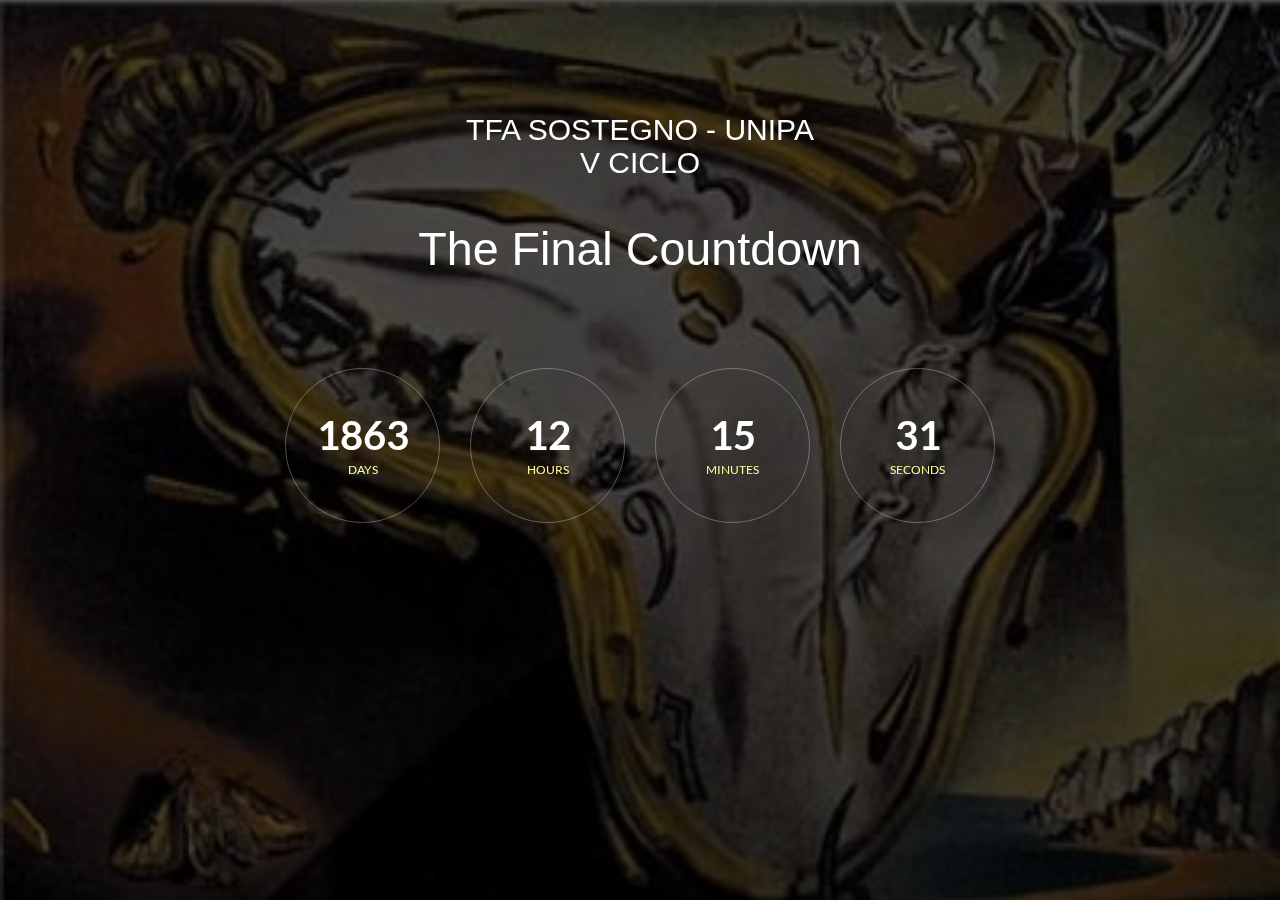
<file: index.html>
<!DOCTYPE html>
<html lang="en">
<head>
	<title>TFA-Sostegno Countdown</title>
	<meta charset="UTF-8">
	<meta name="viewport" content="width=device-width, initial-scale=1">
<!--===============================================================================================-->	
	<link rel="icon" type="image/png" href="images/icons/logo.png"/>
<!--===============================================================================================-->
	<link rel="stylesheet" type="text/css" href="vendor/bootstrap/css/bootstrap.min.css">
<!--===============================================================================================-->
	<link rel="stylesheet" type="text/css" href="fonts/font-awesome-4.7.0/css/font-awesome.min.css">
<!--===============================================================================================-->
	<link rel="stylesheet" type="text/css" href="vendor/animate/animate.css">
<!--===============================================================================================-->
	<link rel="stylesheet" type="text/css" href="vendor/select2/select2.min.css">
<!--===============================================================================================-->
	<link rel="stylesheet" type="text/css" href="css/util.css">
	<link rel="stylesheet" type="text/css" href="css/main.css">
<!--===============================================================================================-->
</head>
<body>
	
	<!--  -->
	<div class="simpleslide100">
		<div class="simpleslide100-item bg-img1" style="background-image: url('images/orologio_dali_01.jpg');"></div>
		<!--
      <div class="simpleslide100-item bg-img1" style="background-image: url('images/bg_brain.jpg');"></div>
        -->
		<div class="simpleslide100-item bg-img1" style="background-image: url('images/orologio_dali_01.jpg');"></div>
	</div>

	<div class="size1 overlay1">
		<!--  -->
		<div class="">
            <br>
            <br>
            <br>
            <br>
            <br>
			<h2 class="txt-center" style="color:white">
				TFA SOSTEGNO - UNIPA<br>V CICLO
			</h2>
            <br>
            <br>
			<h1 class="txt-center" style="color:white; font-size:35pt">
				The Final Countdown
			</h1>
            <br>
            <br>
			<p class="m2-txt1 txt-center p-b-48">
			</p>

			<div class="flex-w flex-c-m cd100 p-b-33">
				<div class="flex-col-c-m size2 bor1 m-l-15 m-r-15 m-b-20">
					<span id="days" class="l2-txt1 p-b-9 days"></span>
					<span class="s2-txt1">Days</span>
				</div>

				<div class="flex-col-c-m size2 bor1 m-l-15 m-r-15 m-b-20">
					<span id="hours" class="l2-txt1 p-b-9 hours"></span>
					<span class="s2-txt1">Hours</span>
				</div>

				<div class="flex-col-c-m size2 bor1 m-l-15 m-r-15 m-b-20">
					<span id="minutes" class="l2-txt1 p-b-9 minutes"></span>
					<span class="s2-txt1">Minutes</span>
				</div>

				<div class="flex-col-c-m size2 bor1 m-l-15 m-r-15 m-b-20">
					<span id="seconds" class="l2-txt1 p-b-9 seconds"></span>
					<span class="s2-txt1">Seconds</span>
				</div>
			</div>
		</div>
	</div>



	

<!--===============================================================================================-->	
	<script src="vendor/jquery/jquery-3.2.1.min.js"></script>
<!--===============================================================================================-->
	<script src="vendor/bootstrap/js/popper.js"></script>
	<script src="vendor/bootstrap/js/bootstrap.min.js"></script>
<!--===============================================================================================-->
	<script src="vendor/select2/select2.min.js"></script>
<!--===============================================================================================-->
	<script>
        refresh_el();
    setInterval(refresh_el, 1000);
        function refresh_el(){
              var minutes = 1000 * 60;
              var hours = minutes * 60;
  var days = hours * 24;
  var months = days * 30;
  var years = days * 365;
  var d = new Date();
  //var dd = new Date('6/19/2021');
  var dd = new Date("2021","5","19","18","30","0","0");
  var tt = d.getTime();
  var t = dd - tt;

  var y = Math.round(t / years);
  var m = Math.round(t / months);
  var d = Math.floor(t / days);
  var h = Math.floor(t / hours);
  var m = Math.floor(t / minutes);
  var s = Math.floor(t / 1000);
  var diff_h = Math.floor((t-(d*24*60*60*1000)) / (1000 * 60 * 60))
  var diff_m = Math.floor((t-(h*60*60*1000)) / (1000 * 60))
  var diff_s = Math.floor((t-(m*60*1000)) / (1000))
  document.getElementById("days").innerHTML = -1.0 * d;
  document.getElementById("hours").innerHTML = diff_h;
  document.getElementById("minutes").innerHTML = diff_m;
  document.getElementById("seconds").innerHTML = diff_s;
        }
	</script>
<!--===============================================================================================-->
	<script src="vendor/tilt/tilt.jquery.min.js"></script>
	<script >
		$('.js-tilt').tilt({
			scale: 1.1
		})
	</script>
<!--===============================================================================================-->
	<script src="js/main.js"></script>

</body>
</html>
</file>
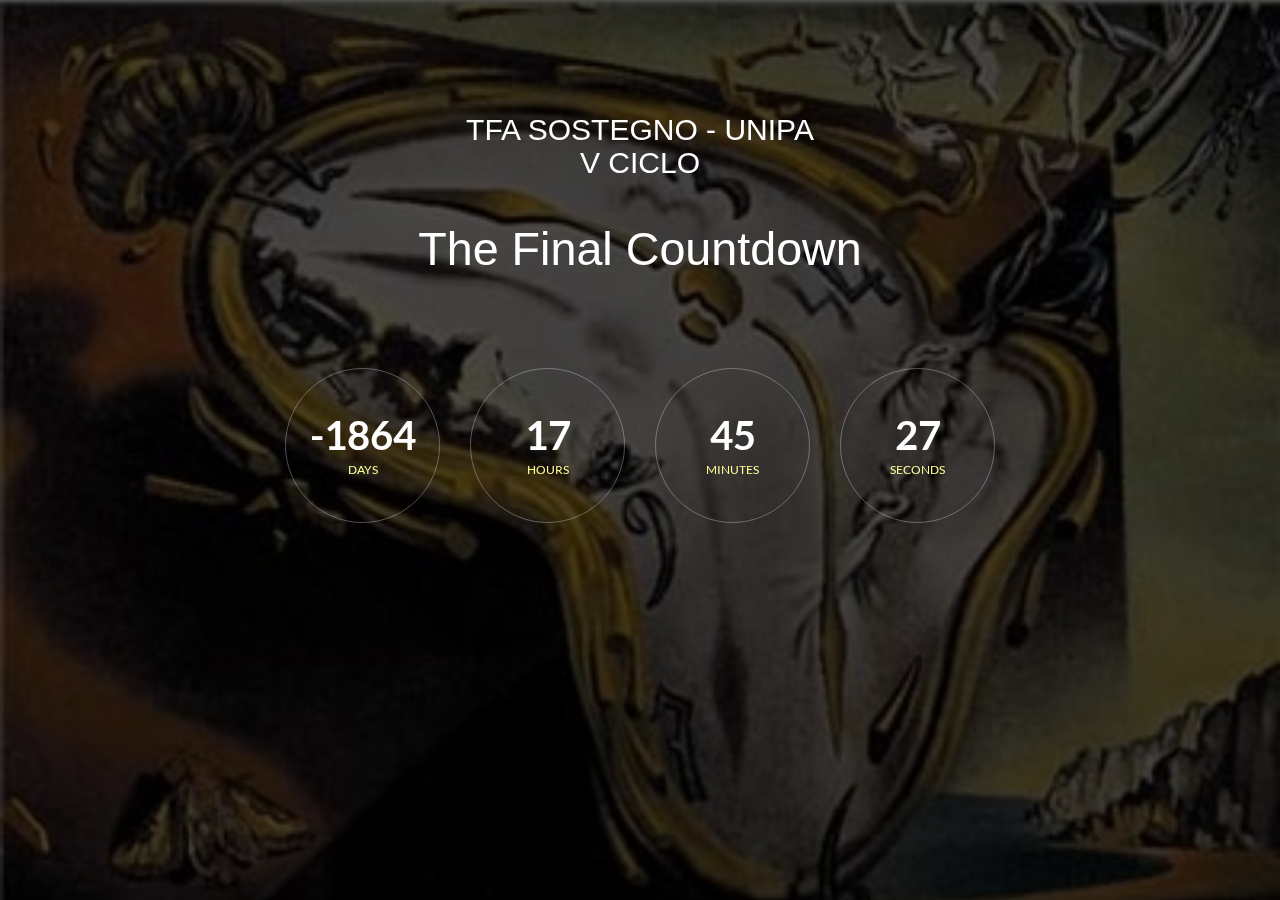
<file: index2.html>
<!DOCTYPE html>
<html lang="en">
<head>
	<title>TFA-Sostegno Countdown</title>
	<meta charset="UTF-8">
	<meta name="viewport" content="width=device-width, initial-scale=1">
<!--===============================================================================================-->	
	<link rel="icon" type="image/png" href="images/icons/favicon.png"/>
<!--===============================================================================================-->
	<link rel="stylesheet" type="text/css" href="vendor/bootstrap/css/bootstrap.min.css">
<!--===============================================================================================-->
	<link rel="stylesheet" type="text/css" href="fonts/font-awesome-4.7.0/css/font-awesome.min.css">
<!--===============================================================================================-->
	<link rel="stylesheet" type="text/css" href="vendor/animate/animate.css">
<!--===============================================================================================-->
	<link rel="stylesheet" type="text/css" href="vendor/select2/select2.min.css">
<!--===============================================================================================-->
	<link rel="stylesheet" type="text/css" href="css/util.css">
	<link rel="stylesheet" type="text/css" href="css/main.css">
<!--===============================================================================================-->
</head>
<body>
	
	<!--  -->
	<div class="simpleslide100">
		<div class="simpleslide100-item bg-img1" style="background-image: url('images/orologio_dali_01.jpg');"></div>
		<!--
      <div class="simpleslide100-item bg-img1" style="background-image: url('images/bg_brain.jpg');"></div>
        -->
		<div class="simpleslide100-item bg-img1" style="background-image: url('images/orologio_dali_01.jpg');"></div>
	</div>

	<div class="size1 overlay1">
		<!--  -->
		<div class="">
            <br>
            <br>
            <br>
            <br>
            <br>
			<h2 class="txt-center" style="color:white">
				TFA SOSTEGNO - UNIPA<br>V CICLO
			</h2>
            <br>
            <br>
			<h1 class="txt-center" style="color:white; font-size:35pt">
				The Final Countdown
			</h1>
            <br>
            <br>
			<p class="m2-txt1 txt-center p-b-48">
			</p>

			<div class="flex-w flex-c-m cd100 p-b-33">
				<div class="flex-col-c-m size2 bor1 m-l-15 m-r-15 m-b-20">
					<span id="days" class="l2-txt1 p-b-9 days"></span>
					<span class="s2-txt1">Days</span>
				</div>

				<div class="flex-col-c-m size2 bor1 m-l-15 m-r-15 m-b-20">
					<span id="hours" class="l2-txt1 p-b-9 hours"></span>
					<span class="s2-txt1">Hours</span>
				</div>

				<div class="flex-col-c-m size2 bor1 m-l-15 m-r-15 m-b-20">
					<span id="minutes" class="l2-txt1 p-b-9 minutes"></span>
					<span class="s2-txt1">Minutes</span>
				</div>

				<div class="flex-col-c-m size2 bor1 m-l-15 m-r-15 m-b-20">
					<span id="seconds" class="l2-txt1 p-b-9 seconds"></span>
					<span class="s2-txt1">Seconds</span>
				</div>
			</div>
		</div>
	</div>
<!--
  <div class="container-fluid">
    <div class="row">
      <div class="col-md-6 col-sm-6 col-xs-12 gallery">
        <div class="embed-responsive embed-responsive-16by9">
          <iframe class="embed-responsive-item" src="https://vimeo.com/232585386" allowfullscreen></iframe>
        </div>
      </div>
      <div class="col-md-6 col-sm-6 col-xs-12 gallery">
        <div class="embed-responsive embed-responsive-16by9">
          <iframe class="embed-responsive-item" src="" allowfullscreen></iframe>
        </div>
      </div>
    </div>
  </div>
-->

	

<!--===============================================================================================-->	
	<script src="vendor/jquery/jquery-3.2.1.min.js"></script>
<!--===============================================================================================-->
	<script src="vendor/bootstrap/js/popper.js"></script>
	<script src="vendor/bootstrap/js/bootstrap.min.js"></script>
<!--===============================================================================================-->
	<script src="vendor/select2/select2.min.js"></script>
<!--===============================================================================================-->
	<script>
        refresh_el();
    setInterval(refresh_el, 1000);
        function refresh_el(){
              var minutes = 1000 * 60;
              var hours = minutes * 60;
  var days = hours * 24;
  var months = days * 30;
  var years = days * 365;
  var d = new Date();
  var dd = new Date('6/19/2021');
  var tt = d.getTime();
  var t = dd - tt;

  var y = Math.round(t / years);
  var m = Math.round(t / months);
  var d = Math.floor(t / days);
  var h = Math.floor(t / hours);
  var m = Math.floor(t / minutes);
  var s = Math.floor(t / 1000);
  var diff_h = Math.floor((t-(d*24*60*60*1000)) / (1000 * 60 * 60))
  var diff_m = Math.floor((t-(h*60*60*1000)) / (1000 * 60))
  var diff_s = Math.floor((t-(m*60*1000)) / (1000))
  document.getElementById("days").innerHTML = d;
  document.getElementById("hours").innerHTML = diff_h;
  document.getElementById("minutes").innerHTML = diff_m;
  document.getElementById("seconds").innerHTML = diff_s;
        }
	</script>
<!--===============================================================================================-->
	<script src="vendor/tilt/tilt.jquery.min.js"></script>
	<script >
		$('.js-tilt').tilt({
			scale: 1.1
		})
	</script>
<!--===============================================================================================-->
	<script src="js/main.js"></script>

</body>
</html>
</file>
<file: css/util.css>
/*//////////////////////////////////////////////////////////////////
[ REBOOT ]*/
*, *:before, *:after {
	margin: 0px; 
	padding: 0px; 
	-webkit-box-sizing: border-box;
	-moz-box-sizing: border-box;
	box-sizing: border-box;
}

body, html {
	font-family: Arial, sans-serif;
	font-size: 15px;
	color: #666666;

	height: 100%;
	background-color: #fff;
	-webkit-box-sizing: border-box;
	-moz-box-sizing: border-box;
	box-sizing: border-box;
}

/*---------------------------------------------*/
a:focus {outline: none;}
a:hover {text-decoration: none;}

/* ------------------------------------ */
h1,h2,h3,h4,h5,h6,p {margin: 0px;}

ul, li {
	margin: 0px;
	list-style-type: none;
}


/* ------------------------------------ */
input, textarea, label {
	display: block;
	outline: none;
	border: none;
}

/* ------------------------------------ */
button {
	outline: none;
	border: none;
	background: transparent;
	cursor: pointer;
}
button:focus {outline: none;}

iframe {border: none;}


/*//////////////////////////////////////////////////////////////////
[ FONT SIZE ]*/
.fs-1 {font-size: 1px;}
.fs-2 {font-size: 2px;}
.fs-3 {font-size: 3px;}
.fs-4 {font-size: 4px;}
.fs-5 {font-size: 5px;}
.fs-6 {font-size: 6px;}
.fs-7 {font-size: 7px;}
.fs-8 {font-size: 8px;}
.fs-9 {font-size: 9px;}
.fs-10 {font-size: 10px;}
.fs-11 {font-size: 11px;}
.fs-12 {font-size: 12px;}
.fs-13 {font-size: 13px;}
.fs-14 {font-size: 14px;}
.fs-15 {font-size: 15px;}
.fs-16 {font-size: 16px;}
.fs-17 {font-size: 17px;}
.fs-18 {font-size: 18px;}
.fs-19 {font-size: 19px;}
.fs-20 {font-size: 20px;}
.fs-21 {font-size: 21px;}
.fs-22 {font-size: 22px;}
.fs-23 {font-size: 23px;}
.fs-24 {font-size: 24px;}
.fs-25 {font-size: 25px;}
.fs-26 {font-size: 26px;}
.fs-27 {font-size: 27px;}
.fs-28 {font-size: 28px;}
.fs-29 {font-size: 29px;}
.fs-30 {font-size: 30px;}
.fs-31 {font-size: 31px;}
.fs-32 {font-size: 32px;}
.fs-33 {font-size: 33px;}
.fs-34 {font-size: 34px;}
.fs-35 {font-size: 35px;}
.fs-36 {font-size: 36px;}
.fs-37 {font-size: 37px;}
.fs-38 {font-size: 38px;}
.fs-39 {font-size: 39px;}
.fs-40 {font-size: 40px;}
.fs-41 {font-size: 41px;}
.fs-42 {font-size: 42px;}
.fs-43 {font-size: 43px;}
.fs-44 {font-size: 44px;}
.fs-45 {font-size: 45px;}
.fs-46 {font-size: 46px;}
.fs-47 {font-size: 47px;}
.fs-48 {font-size: 48px;}
.fs-49 {font-size: 49px;}
.fs-50 {font-size: 50px;}
.fs-51 {font-size: 51px;}
.fs-52 {font-size: 52px;}
.fs-53 {font-size: 53px;}
.fs-54 {font-size: 54px;}
.fs-55 {font-size: 55px;}
.fs-56 {font-size: 56px;}
.fs-57 {font-size: 57px;}
.fs-58 {font-size: 58px;}
.fs-59 {font-size: 59px;}
.fs-60 {font-size: 60px;}
.fs-61 {font-size: 61px;}
.fs-62 {font-size: 62px;}
.fs-63 {font-size: 63px;}
.fs-64 {font-size: 64px;}
.fs-65 {font-size: 65px;}
.fs-66 {font-size: 66px;}
.fs-67 {font-size: 67px;}
.fs-68 {font-size: 68px;}
.fs-69 {font-size: 69px;}
.fs-70 {font-size: 70px;}
.fs-71 {font-size: 71px;}
.fs-72 {font-size: 72px;}
.fs-73 {font-size: 73px;}
.fs-74 {font-size: 74px;}
.fs-75 {font-size: 75px;}
.fs-76 {font-size: 76px;}
.fs-77 {font-size: 77px;}
.fs-78 {font-size: 78px;}
.fs-79 {font-size: 79px;}
.fs-80 {font-size: 80px;}
.fs-81 {font-size: 81px;}
.fs-82 {font-size: 82px;}
.fs-83 {font-size: 83px;}
.fs-84 {font-size: 84px;}
.fs-85 {font-size: 85px;}
.fs-86 {font-size: 86px;}
.fs-87 {font-size: 87px;}
.fs-88 {font-size: 88px;}
.fs-89 {font-size: 89px;}
.fs-90 {font-size: 90px;}
.fs-91 {font-size: 91px;}
.fs-92 {font-size: 92px;}
.fs-93 {font-size: 93px;}
.fs-94 {font-size: 94px;}
.fs-95 {font-size: 95px;}
.fs-96 {font-size: 96px;}
.fs-97 {font-size: 97px;}
.fs-98 {font-size: 98px;}
.fs-99 {font-size: 99px;}
.fs-100 {font-size: 100px;}
.fs-101 {font-size: 101px;}
.fs-102 {font-size: 102px;}
.fs-103 {font-size: 103px;}
.fs-104 {font-size: 104px;}
.fs-105 {font-size: 105px;}
.fs-106 {font-size: 106px;}
.fs-107 {font-size: 107px;}
.fs-108 {font-size: 108px;}
.fs-109 {font-size: 109px;}
.fs-110 {font-size: 110px;}
.fs-111 {font-size: 111px;}
.fs-112 {font-size: 112px;}
.fs-113 {font-size: 113px;}
.fs-114 {font-size: 114px;}
.fs-115 {font-size: 115px;}
.fs-116 {font-size: 116px;}
.fs-117 {font-size: 117px;}
.fs-118 {font-size: 118px;}
.fs-119 {font-size: 119px;}
.fs-120 {font-size: 120px;}
.fs-121 {font-size: 121px;}
.fs-122 {font-size: 122px;}
.fs-123 {font-size: 123px;}
.fs-124 {font-size: 124px;}
.fs-125 {font-size: 125px;}
.fs-126 {font-size: 126px;}
.fs-127 {font-size: 127px;}
.fs-128 {font-size: 128px;}
.fs-129 {font-size: 129px;}
.fs-130 {font-size: 130px;}
.fs-131 {font-size: 131px;}
.fs-132 {font-size: 132px;}
.fs-133 {font-size: 133px;}
.fs-134 {font-size: 134px;}
.fs-135 {font-size: 135px;}
.fs-136 {font-size: 136px;}
.fs-137 {font-size: 137px;}
.fs-138 {font-size: 138px;}
.fs-139 {font-size: 139px;}
.fs-140 {font-size: 140px;}
.fs-141 {font-size: 141px;}
.fs-142 {font-size: 142px;}
.fs-143 {font-size: 143px;}
.fs-144 {font-size: 144px;}
.fs-145 {font-size: 145px;}
.fs-146 {font-size: 146px;}
.fs-147 {font-size: 147px;}
.fs-148 {font-size: 148px;}
.fs-149 {font-size: 149px;}
.fs-150 {font-size: 150px;}
.fs-151 {font-size: 151px;}
.fs-152 {font-size: 152px;}
.fs-153 {font-size: 153px;}
.fs-154 {font-size: 154px;}
.fs-155 {font-size: 155px;}
.fs-156 {font-size: 156px;}
.fs-157 {font-size: 157px;}
.fs-158 {font-size: 158px;}
.fs-159 {font-size: 159px;}
.fs-160 {font-size: 160px;}
.fs-161 {font-size: 161px;}
.fs-162 {font-size: 162px;}
.fs-163 {font-size: 163px;}
.fs-164 {font-size: 164px;}
.fs-165 {font-size: 165px;}
.fs-166 {font-size: 166px;}
.fs-167 {font-size: 167px;}
.fs-168 {font-size: 168px;}
.fs-169 {font-size: 169px;}
.fs-170 {font-size: 170px;}
.fs-171 {font-size: 171px;}
.fs-172 {font-size: 172px;}
.fs-173 {font-size: 173px;}
.fs-174 {font-size: 174px;}
.fs-175 {font-size: 175px;}
.fs-176 {font-size: 176px;}
.fs-177 {font-size: 177px;}
.fs-178 {font-size: 178px;}
.fs-179 {font-size: 179px;}
.fs-180 {font-size: 180px;}
.fs-181 {font-size: 181px;}
.fs-182 {font-size: 182px;}
.fs-183 {font-size: 183px;}
.fs-184 {font-size: 184px;}
.fs-185 {font-size: 185px;}
.fs-186 {font-size: 186px;}
.fs-187 {font-size: 187px;}
.fs-188 {font-size: 188px;}
.fs-189 {font-size: 189px;}
.fs-190 {font-size: 190px;}
.fs-191 {font-size: 191px;}
.fs-192 {font-size: 192px;}
.fs-193 {font-size: 193px;}
.fs-194 {font-size: 194px;}
.fs-195 {font-size: 195px;}
.fs-196 {font-size: 196px;}
.fs-197 {font-size: 197px;}
.fs-198 {font-size: 198px;}
.fs-199 {font-size: 199px;}
.fs-200 {font-size: 200px;}

/*//////////////////////////////////////////////////////////////////
[ PADDING ]*/
.p-t-0 {padding-top: 0px;}
.p-t-1 {padding-top: 1px;}
.p-t-2 {padding-top: 2px;}
.p-t-3 {padding-top: 3px;}
.p-t-4 {padding-top: 4px;}
.p-t-5 {padding-top: 5px;}
.p-t-6 {padding-top: 6px;}
.p-t-7 {padding-top: 7px;}
.p-t-8 {padding-top: 8px;}
.p-t-9 {padding-top: 9px;}
.p-t-10 {padding-top: 10px;}
.p-t-11 {padding-top: 11px;}
.p-t-12 {padding-top: 12px;}
.p-t-13 {padding-top: 13px;}
.p-t-14 {padding-top: 14px;}
.p-t-15 {padding-top: 15px;}
.p-t-16 {padding-top: 16px;}
.p-t-17 {padding-top: 17px;}
.p-t-18 {padding-top: 18px;}
.p-t-19 {padding-top: 19px;}
.p-t-20 {padding-top: 20px;}
.p-t-21 {padding-top: 21px;}
.p-t-22 {padding-top: 22px;}
.p-t-23 {padding-top: 23px;}
.p-t-24 {padding-top: 24px;}
.p-t-25 {padding-top: 25px;}
.p-t-26 {padding-top: 26px;}
.p-t-27 {padding-top: 27px;}
.p-t-28 {padding-top: 28px;}
.p-t-29 {padding-top: 29px;}
.p-t-30 {padding-top: 30px;}
.p-t-31 {padding-top: 31px;}
.p-t-32 {padding-top: 32px;}
.p-t-33 {padding-top: 33px;}
.p-t-34 {padding-top: 34px;}
.p-t-35 {padding-top: 35px;}
.p-t-36 {padding-top: 36px;}
.p-t-37 {padding-top: 37px;}
.p-t-38 {padding-top: 38px;}
.p-t-39 {padding-top: 39px;}
.p-t-40 {padding-top: 40px;}
.p-t-41 {padding-top: 41px;}
.p-t-42 {padding-top: 42px;}
.p-t-43 {padding-top: 43px;}
.p-t-44 {padding-top: 44px;}
.p-t-45 {padding-top: 45px;}
.p-t-46 {padding-top: 46px;}
.p-t-47 {padding-top: 47px;}
.p-t-48 {padding-top: 48px;}
.p-t-49 {padding-top: 49px;}
.p-t-50 {padding-top: 50px;}
.p-t-51 {padding-top: 51px;}
.p-t-52 {padding-top: 52px;}
.p-t-53 {padding-top: 53px;}
.p-t-54 {padding-top: 54px;}
.p-t-55 {padding-top: 55px;}
.p-t-56 {padding-top: 56px;}
.p-t-57 {padding-top: 57px;}
.p-t-58 {padding-top: 58px;}
.p-t-59 {padding-top: 59px;}
.p-t-60 {padding-top: 60px;}
.p-t-61 {padding-top: 61px;}
.p-t-62 {padding-top: 62px;}
.p-t-63 {padding-top: 63px;}
.p-t-64 {padding-top: 64px;}
.p-t-65 {padding-top: 65px;}
.p-t-66 {padding-top: 66px;}
.p-t-67 {padding-top: 67px;}
.p-t-68 {padding-top: 68px;}
.p-t-69 {padding-top: 69px;}
.p-t-70 {padding-top: 70px;}
.p-t-71 {padding-top: 71px;}
.p-t-72 {padding-top: 72px;}
.p-t-73 {padding-top: 73px;}
.p-t-74 {padding-top: 74px;}
.p-t-75 {padding-top: 75px;}
.p-t-76 {padding-top: 76px;}
.p-t-77 {padding-top: 77px;}
.p-t-78 {padding-top: 78px;}
.p-t-79 {padding-top: 79px;}
.p-t-80 {padding-top: 80px;}
.p-t-81 {padding-top: 81px;}
.p-t-82 {padding-top: 82px;}
.p-t-83 {padding-top: 83px;}
.p-t-84 {padding-top: 84px;}
.p-t-85 {padding-top: 85px;}
.p-t-86 {padding-top: 86px;}
.p-t-87 {padding-top: 87px;}
.p-t-88 {padding-top: 88px;}
.p-t-89 {padding-top: 89px;}
.p-t-90 {padding-top: 90px;}
.p-t-91 {padding-top: 91px;}
.p-t-92 {padding-top: 92px;}
.p-t-93 {padding-top: 93px;}
.p-t-94 {padding-top: 94px;}
.p-t-95 {padding-top: 95px;}
.p-t-96 {padding-top: 96px;}
.p-t-97 {padding-top: 97px;}
.p-t-98 {padding-top: 98px;}
.p-t-99 {padding-top: 99px;}
.p-t-100 {padding-top: 100px;}
.p-t-101 {padding-top: 101px;}
.p-t-102 {padding-top: 102px;}
.p-t-103 {padding-top: 103px;}
.p-t-104 {padding-top: 104px;}
.p-t-105 {padding-top: 105px;}
.p-t-106 {padding-top: 106px;}
.p-t-107 {padding-top: 107px;}
.p-t-108 {padding-top: 108px;}
.p-t-109 {padding-top: 109px;}
.p-t-110 {padding-top: 110px;}
.p-t-111 {padding-top: 111px;}
.p-t-112 {padding-top: 112px;}
.p-t-113 {padding-top: 113px;}
.p-t-114 {padding-top: 114px;}
.p-t-115 {padding-top: 115px;}
.p-t-116 {padding-top: 116px;}
.p-t-117 {padding-top: 117px;}
.p-t-118 {padding-top: 118px;}
.p-t-119 {padding-top: 119px;}
.p-t-120 {padding-top: 120px;}
.p-t-121 {padding-top: 121px;}
.p-t-122 {padding-top: 122px;}
.p-t-123 {padding-top: 123px;}
.p-t-124 {padding-top: 124px;}
.p-t-125 {padding-top: 125px;}
.p-t-126 {padding-top: 126px;}
.p-t-127 {padding-top: 127px;}
.p-t-128 {padding-top: 128px;}
.p-t-129 {padding-top: 129px;}
.p-t-130 {padding-top: 130px;}
.p-t-131 {padding-top: 131px;}
.p-t-132 {padding-top: 132px;}
.p-t-133 {padding-top: 133px;}
.p-t-134 {padding-top: 134px;}
.p-t-135 {padding-top: 135px;}
.p-t-136 {padding-top: 136px;}
.p-t-137 {padding-top: 137px;}
.p-t-138 {padding-top: 138px;}
.p-t-139 {padding-top: 139px;}
.p-t-140 {padding-top: 140px;}
.p-t-141 {padding-top: 141px;}
.p-t-142 {padding-top: 142px;}
.p-t-143 {padding-top: 143px;}
.p-t-144 {padding-top: 144px;}
.p-t-145 {padding-top: 145px;}
.p-t-146 {padding-top: 146px;}
.p-t-147 {padding-top: 147px;}
.p-t-148 {padding-top: 148px;}
.p-t-149 {padding-top: 149px;}
.p-t-150 {padding-top: 150px;}
.p-t-151 {padding-top: 151px;}
.p-t-152 {padding-top: 152px;}
.p-t-153 {padding-top: 153px;}
.p-t-154 {padding-top: 154px;}
.p-t-155 {padding-top: 155px;}
.p-t-156 {padding-top: 156px;}
.p-t-157 {padding-top: 157px;}
.p-t-158 {padding-top: 158px;}
.p-t-159 {padding-top: 159px;}
.p-t-160 {padding-top: 160px;}
.p-t-161 {padding-top: 161px;}
.p-t-162 {padding-top: 162px;}
.p-t-163 {padding-top: 163px;}
.p-t-164 {padding-top: 164px;}
.p-t-165 {padding-top: 165px;}
.p-t-166 {padding-top: 166px;}
.p-t-167 {padding-top: 167px;}
.p-t-168 {padding-top: 168px;}
.p-t-169 {padding-top: 169px;}
.p-t-170 {padding-top: 170px;}
.p-t-171 {padding-top: 171px;}
.p-t-172 {padding-top: 172px;}
.p-t-173 {padding-top: 173px;}
.p-t-174 {padding-top: 174px;}
.p-t-175 {padding-top: 175px;}
.p-t-176 {padding-top: 176px;}
.p-t-177 {padding-top: 177px;}
.p-t-178 {padding-top: 178px;}
.p-t-179 {padding-top: 179px;}
.p-t-180 {padding-top: 180px;}
.p-t-181 {padding-top: 181px;}
.p-t-182 {padding-top: 182px;}
.p-t-183 {padding-top: 183px;}
.p-t-184 {padding-top: 184px;}
.p-t-185 {padding-top: 185px;}
.p-t-186 {padding-top: 186px;}
.p-t-187 {padding-top: 187px;}
.p-t-188 {padding-top: 188px;}
.p-t-189 {padding-top: 189px;}
.p-t-190 {padding-top: 190px;}
.p-t-191 {padding-top: 191px;}
.p-t-192 {padding-top: 192px;}
.p-t-193 {padding-top: 193px;}
.p-t-194 {padding-top: 194px;}
.p-t-195 {padding-top: 195px;}
.p-t-196 {padding-top: 196px;}
.p-t-197 {padding-top: 197px;}
.p-t-198 {padding-top: 198px;}
.p-t-199 {padding-top: 199px;}
.p-t-200 {padding-top: 200px;}
.p-t-201 {padding-top: 201px;}
.p-t-202 {padding-top: 202px;}
.p-t-203 {padding-top: 203px;}
.p-t-204 {padding-top: 204px;}
.p-t-205 {padding-top: 205px;}
.p-t-206 {padding-top: 206px;}
.p-t-207 {padding-top: 207px;}
.p-t-208 {padding-top: 208px;}
.p-t-209 {padding-top: 209px;}
.p-t-210 {padding-top: 210px;}
.p-t-211 {padding-top: 211px;}
.p-t-212 {padding-top: 212px;}
.p-t-213 {padding-top: 213px;}
.p-t-214 {padding-top: 214px;}
.p-t-215 {padding-top: 215px;}
.p-t-216 {padding-top: 216px;}
.p-t-217 {padding-top: 217px;}
.p-t-218 {padding-top: 218px;}
.p-t-219 {padding-top: 219px;}
.p-t-220 {padding-top: 220px;}
.p-t-221 {padding-top: 221px;}
.p-t-222 {padding-top: 222px;}
.p-t-223 {padding-top: 223px;}
.p-t-224 {padding-top: 224px;}
.p-t-225 {padding-top: 225px;}
.p-t-226 {padding-top: 226px;}
.p-t-227 {padding-top: 227px;}
.p-t-228 {padding-top: 228px;}
.p-t-229 {padding-top: 229px;}
.p-t-230 {padding-top: 230px;}
.p-t-231 {padding-top: 231px;}
.p-t-232 {padding-top: 232px;}
.p-t-233 {padding-top: 233px;}
.p-t-234 {padding-top: 234px;}
.p-t-235 {padding-top: 235px;}
.p-t-236 {padding-top: 236px;}
.p-t-237 {padding-top: 237px;}
.p-t-238 {padding-top: 238px;}
.p-t-239 {padding-top: 239px;}
.p-t-240 {padding-top: 240px;}
.p-t-241 {padding-top: 241px;}
.p-t-242 {padding-top: 242px;}
.p-t-243 {padding-top: 243px;}
.p-t-244 {padding-top: 244px;}
.p-t-245 {padding-top: 245px;}
.p-t-246 {padding-top: 246px;}
.p-t-247 {padding-top: 247px;}
.p-t-248 {padding-top: 248px;}
.p-t-249 {padding-top: 249px;}
.p-t-250 {padding-top: 250px;}
.p-b-0 {padding-bottom: 0px;}
.p-b-1 {padding-bottom: 1px;}
.p-b-2 {padding-bottom: 2px;}
.p-b-3 {padding-bottom: 3px;}
.p-b-4 {padding-bottom: 4px;}
.p-b-5 {padding-bottom: 5px;}
.p-b-6 {padding-bottom: 6px;}
.p-b-7 {padding-bottom: 7px;}
.p-b-8 {padding-bottom: 8px;}
.p-b-9 {padding-bottom: 9px;}
.p-b-10 {padding-bottom: 10px;}
.p-b-11 {padding-bottom: 11px;}
.p-b-12 {padding-bottom: 12px;}
.p-b-13 {padding-bottom: 13px;}
.p-b-14 {padding-bottom: 14px;}
.p-b-15 {padding-bottom: 15px;}
.p-b-16 {padding-bottom: 16px;}
.p-b-17 {padding-bottom: 17px;}
.p-b-18 {padding-bottom: 18px;}
.p-b-19 {padding-bottom: 19px;}
.p-b-20 {padding-bottom: 20px;}
.p-b-21 {padding-bottom: 21px;}
.p-b-22 {padding-bottom: 22px;}
.p-b-23 {padding-bottom: 23px;}
.p-b-24 {padding-bottom: 24px;}
.p-b-25 {padding-bottom: 25px;}
.p-b-26 {padding-bottom: 26px;}
.p-b-27 {padding-bottom: 27px;}
.p-b-28 {padding-bottom: 28px;}
.p-b-29 {padding-bottom: 29px;}
.p-b-30 {padding-bottom: 30px;}
.p-b-31 {padding-bottom: 31px;}
.p-b-32 {padding-bottom: 32px;}
.p-b-33 {padding-bottom: 33px;}
.p-b-34 {padding-bottom: 34px;}
.p-b-35 {padding-bottom: 35px;}
.p-b-36 {padding-bottom: 36px;}
.p-b-37 {padding-bottom: 37px;}
.p-b-38 {padding-bottom: 38px;}
.p-b-39 {padding-bottom: 39px;}
.p-b-40 {padding-bottom: 40px;}
.p-b-41 {padding-bottom: 41px;}
.p-b-42 {padding-bottom: 42px;}
.p-b-43 {padding-bottom: 43px;}
.p-b-44 {padding-bottom: 44px;}
.p-b-45 {padding-bottom: 45px;}
.p-b-46 {padding-bottom: 46px;}
.p-b-47 {padding-bottom: 47px;}
.p-b-48 {padding-bottom: 48px;}
.p-b-49 {padding-bottom: 49px;}
.p-b-50 {padding-bottom: 50px;}
.p-b-51 {padding-bottom: 51px;}
.p-b-52 {padding-bottom: 52px;}
.p-b-53 {padding-bottom: 53px;}
.p-b-54 {padding-bottom: 54px;}
.p-b-55 {padding-bottom: 55px;}
.p-b-56 {padding-bottom: 56px;}
.p-b-57 {padding-bottom: 57px;}
.p-b-58 {padding-bottom: 58px;}
.p-b-59 {padding-bottom: 59px;}
.p-b-60 {padding-bottom: 60px;}
.p-b-61 {padding-bottom: 61px;}
.p-b-62 {padding-bottom: 62px;}
.p-b-63 {padding-bottom: 63px;}
.p-b-64 {padding-bottom: 64px;}
.p-b-65 {padding-bottom: 65px;}
.p-b-66 {padding-bottom: 66px;}
.p-b-67 {padding-bottom: 67px;}
.p-b-68 {padding-bottom: 68px;}
.p-b-69 {padding-bottom: 69px;}
.p-b-70 {padding-bottom: 70px;}
.p-b-71 {padding-bottom: 71px;}
.p-b-72 {padding-bottom: 72px;}
.p-b-73 {padding-bottom: 73px;}
.p-b-74 {padding-bottom: 74px;}
.p-b-75 {padding-bottom: 75px;}
.p-b-76 {padding-bottom: 76px;}
.p-b-77 {padding-bottom: 77px;}
.p-b-78 {padding-bottom: 78px;}
.p-b-79 {padding-bottom: 79px;}
.p-b-80 {padding-bottom: 80px;}
.p-b-81 {padding-bottom: 81px;}
.p-b-82 {padding-bottom: 82px;}
.p-b-83 {padding-bottom: 83px;}
.p-b-84 {padding-bottom: 84px;}
.p-b-85 {padding-bottom: 85px;}
.p-b-86 {padding-bottom: 86px;}
.p-b-87 {padding-bottom: 87px;}
.p-b-88 {padding-bottom: 88px;}
.p-b-89 {padding-bottom: 89px;}
.p-b-90 {padding-bottom: 90px;}
.p-b-91 {padding-bottom: 91px;}
.p-b-92 {padding-bottom: 92px;}
.p-b-93 {padding-bottom: 93px;}
.p-b-94 {padding-bottom: 94px;}
.p-b-95 {padding-bottom: 95px;}
.p-b-96 {padding-bottom: 96px;}
.p-b-97 {padding-bottom: 97px;}
.p-b-98 {padding-bottom: 98px;}
.p-b-99 {padding-bottom: 99px;}
.p-b-100 {padding-bottom: 100px;}
.p-b-101 {padding-bottom: 101px;}
.p-b-102 {padding-bottom: 102px;}
.p-b-103 {padding-bottom: 103px;}
.p-b-104 {padding-bottom: 104px;}
.p-b-105 {padding-bottom: 105px;}
.p-b-106 {padding-bottom: 106px;}
.p-b-107 {padding-bottom: 107px;}
.p-b-108 {padding-bottom: 108px;}
.p-b-109 {padding-bottom: 109px;}
.p-b-110 {padding-bottom: 110px;}
.p-b-111 {padding-bottom: 111px;}
.p-b-112 {padding-bottom: 112px;}
.p-b-113 {padding-bottom: 113px;}
.p-b-114 {padding-bottom: 114px;}
.p-b-115 {padding-bottom: 115px;}
.p-b-116 {padding-bottom: 116px;}
.p-b-117 {padding-bottom: 117px;}
.p-b-118 {padding-bottom: 118px;}
.p-b-119 {padding-bottom: 119px;}
.p-b-120 {padding-bottom: 120px;}
.p-b-121 {padding-bottom: 121px;}
.p-b-122 {padding-bottom: 122px;}
.p-b-123 {padding-bottom: 123px;}
.p-b-124 {padding-bottom: 124px;}
.p-b-125 {padding-bottom: 125px;}
.p-b-126 {padding-bottom: 126px;}
.p-b-127 {padding-bottom: 127px;}
.p-b-128 {padding-bottom: 128px;}
.p-b-129 {padding-bottom: 129px;}
.p-b-130 {padding-bottom: 130px;}
.p-b-131 {padding-bottom: 131px;}
.p-b-132 {padding-bottom: 132px;}
.p-b-133 {padding-bottom: 133px;}
.p-b-134 {padding-bottom: 134px;}
.p-b-135 {padding-bottom: 135px;}
.p-b-136 {padding-bottom: 136px;}
.p-b-137 {padding-bottom: 137px;}
.p-b-138 {padding-bottom: 138px;}
.p-b-139 {padding-bottom: 139px;}
.p-b-140 {padding-bottom: 140px;}
.p-b-141 {padding-bottom: 141px;}
.p-b-142 {padding-bottom: 142px;}
.p-b-143 {padding-bottom: 143px;}
.p-b-144 {padding-bottom: 144px;}
.p-b-145 {padding-bottom: 145px;}
.p-b-146 {padding-bottom: 146px;}
.p-b-147 {padding-bottom: 147px;}
.p-b-148 {padding-bottom: 148px;}
.p-b-149 {padding-bottom: 149px;}
.p-b-150 {padding-bottom: 150px;}
.p-b-151 {padding-bottom: 151px;}
.p-b-152 {padding-bottom: 152px;}
.p-b-153 {padding-bottom: 153px;}
.p-b-154 {padding-bottom: 154px;}
.p-b-155 {padding-bottom: 155px;}
.p-b-156 {padding-bottom: 156px;}
.p-b-157 {padding-bottom: 157px;}
.p-b-158 {padding-bottom: 158px;}
.p-b-159 {padding-bottom: 159px;}
.p-b-160 {padding-bottom: 160px;}
.p-b-161 {padding-bottom: 161px;}
.p-b-162 {padding-bottom: 162px;}
.p-b-163 {padding-bottom: 163px;}
.p-b-164 {padding-bottom: 164px;}
.p-b-165 {padding-bottom: 165px;}
.p-b-166 {padding-bottom: 166px;}
.p-b-167 {padding-bottom: 167px;}
.p-b-168 {padding-bottom: 168px;}
.p-b-169 {padding-bottom: 169px;}
.p-b-170 {padding-bottom: 170px;}
.p-b-171 {padding-bottom: 171px;}
.p-b-172 {padding-bottom: 172px;}
.p-b-173 {padding-bottom: 173px;}
.p-b-174 {padding-bottom: 174px;}
.p-b-175 {padding-bottom: 175px;}
.p-b-176 {padding-bottom: 176px;}
.p-b-177 {padding-bottom: 177px;}
.p-b-178 {padding-bottom: 178px;}
.p-b-179 {padding-bottom: 179px;}
.p-b-180 {padding-bottom: 180px;}
.p-b-181 {padding-bottom: 181px;}
.p-b-182 {padding-bottom: 182px;}
.p-b-183 {padding-bottom: 183px;}
.p-b-184 {padding-bottom: 184px;}
.p-b-185 {padding-bottom: 185px;}
.p-b-186 {padding-bottom: 186px;}
.p-b-187 {padding-bottom: 187px;}
.p-b-188 {padding-bottom: 188px;}
.p-b-189 {padding-bottom: 189px;}
.p-b-190 {padding-bottom: 190px;}
.p-b-191 {padding-bottom: 191px;}
.p-b-192 {padding-bottom: 192px;}
.p-b-193 {padding-bottom: 193px;}
.p-b-194 {padding-bottom: 194px;}
.p-b-195 {padding-bottom: 195px;}
.p-b-196 {padding-bottom: 196px;}
.p-b-197 {padding-bottom: 197px;}
.p-b-198 {padding-bottom: 198px;}
.p-b-199 {padding-bottom: 199px;}
.p-b-200 {padding-bottom: 200px;}
.p-b-201 {padding-bottom: 201px;}
.p-b-202 {padding-bottom: 202px;}
.p-b-203 {padding-bottom: 203px;}
.p-b-204 {padding-bottom: 204px;}
.p-b-205 {padding-bottom: 205px;}
.p-b-206 {padding-bottom: 206px;}
.p-b-207 {padding-bottom: 207px;}
.p-b-208 {padding-bottom: 208px;}
.p-b-209 {padding-bottom: 209px;}
.p-b-210 {padding-bottom: 210px;}
.p-b-211 {padding-bottom: 211px;}
.p-b-212 {padding-bottom: 212px;}
.p-b-213 {padding-bottom: 213px;}
.p-b-214 {padding-bottom: 214px;}
.p-b-215 {padding-bottom: 215px;}
.p-b-216 {padding-bottom: 216px;}
.p-b-217 {padding-bottom: 217px;}
.p-b-218 {padding-bottom: 218px;}
.p-b-219 {padding-bottom: 219px;}
.p-b-220 {padding-bottom: 220px;}
.p-b-221 {padding-bottom: 221px;}
.p-b-222 {padding-bottom: 222px;}
.p-b-223 {padding-bottom: 223px;}
.p-b-224 {padding-bottom: 224px;}
.p-b-225 {padding-bottom: 225px;}
.p-b-226 {padding-bottom: 226px;}
.p-b-227 {padding-bottom: 227px;}
.p-b-228 {padding-bottom: 228px;}
.p-b-229 {padding-bottom: 229px;}
.p-b-230 {padding-bottom: 230px;}
.p-b-231 {padding-bottom: 231px;}
.p-b-232 {padding-bottom: 232px;}
.p-b-233 {padding-bottom: 233px;}
.p-b-234 {padding-bottom: 234px;}
.p-b-235 {padding-bottom: 235px;}
.p-b-236 {padding-bottom: 236px;}
.p-b-237 {padding-bottom: 237px;}
.p-b-238 {padding-bottom: 238px;}
.p-b-239 {padding-bottom: 239px;}
.p-b-240 {padding-bottom: 240px;}
.p-b-241 {padding-bottom: 241px;}
.p-b-242 {padding-bottom: 242px;}
.p-b-243 {padding-bottom: 243px;}
.p-b-244 {padding-bottom: 244px;}
.p-b-245 {padding-bottom: 245px;}
.p-b-246 {padding-bottom: 246px;}
.p-b-247 {padding-bottom: 247px;}
.p-b-248 {padding-bottom: 248px;}
.p-b-249 {padding-bottom: 249px;}
.p-b-250 {padding-bottom: 250px;}
.p-l-0 {padding-left: 0px;}
.p-l-1 {padding-left: 1px;}
.p-l-2 {padding-left: 2px;}
.p-l-3 {padding-left: 3px;}
.p-l-4 {padding-left: 4px;}
.p-l-5 {padding-left: 5px;}
.p-l-6 {padding-left: 6px;}
.p-l-7 {padding-left: 7px;}
.p-l-8 {padding-left: 8px;}
.p-l-9 {padding-left: 9px;}
.p-l-10 {padding-left: 10px;}
.p-l-11 {padding-left: 11px;}
.p-l-12 {padding-left: 12px;}
.p-l-13 {padding-left: 13px;}
.p-l-14 {padding-left: 14px;}
.p-l-15 {padding-left: 15px;}
.p-l-16 {padding-left: 16px;}
.p-l-17 {padding-left: 17px;}
.p-l-18 {padding-left: 18px;}
.p-l-19 {padding-left: 19px;}
.p-l-20 {padding-left: 20px;}
.p-l-21 {padding-left: 21px;}
.p-l-22 {padding-left: 22px;}
.p-l-23 {padding-left: 23px;}
.p-l-24 {padding-left: 24px;}
.p-l-25 {padding-left: 25px;}
.p-l-26 {padding-left: 26px;}
.p-l-27 {padding-left: 27px;}
.p-l-28 {padding-left: 28px;}
.p-l-29 {padding-left: 29px;}
.p-l-30 {padding-left: 30px;}
.p-l-31 {padding-left: 31px;}
.p-l-32 {padding-left: 32px;}
.p-l-33 {padding-left: 33px;}
.p-l-34 {padding-left: 34px;}
.p-l-35 {padding-left: 35px;}
.p-l-36 {padding-left: 36px;}
.p-l-37 {padding-left: 37px;}
.p-l-38 {padding-left: 38px;}
.p-l-39 {padding-left: 39px;}
.p-l-40 {padding-left: 40px;}
.p-l-41 {padding-left: 41px;}
.p-l-42 {padding-left: 42px;}
.p-l-43 {padding-left: 43px;}
.p-l-44 {padding-left: 44px;}
.p-l-45 {padding-left: 45px;}
.p-l-46 {padding-left: 46px;}
.p-l-47 {padding-left: 47px;}
.p-l-48 {padding-left: 48px;}
.p-l-49 {padding-left: 49px;}
.p-l-50 {padding-left: 50px;}
.p-l-51 {padding-left: 51px;}
.p-l-52 {padding-left: 52px;}
.p-l-53 {padding-left: 53px;}
.p-l-54 {padding-left: 54px;}
.p-l-55 {padding-left: 55px;}
.p-l-56 {padding-left: 56px;}
.p-l-57 {padding-left: 57px;}
.p-l-58 {padding-left: 58px;}
.p-l-59 {padding-left: 59px;}
.p-l-60 {padding-left: 60px;}
.p-l-61 {padding-left: 61px;}
.p-l-62 {padding-left: 62px;}
.p-l-63 {padding-left: 63px;}
.p-l-64 {padding-left: 64px;}
.p-l-65 {padding-left: 65px;}
.p-l-66 {padding-left: 66px;}
.p-l-67 {padding-left: 67px;}
.p-l-68 {padding-left: 68px;}
.p-l-69 {padding-left: 69px;}
.p-l-70 {padding-left: 70px;}
.p-l-71 {padding-left: 71px;}
.p-l-72 {padding-left: 72px;}
.p-l-73 {padding-left: 73px;}
.p-l-74 {padding-left: 74px;}
.p-l-75 {padding-left: 75px;}
.p-l-76 {padding-left: 76px;}
.p-l-77 {padding-left: 77px;}
.p-l-78 {padding-left: 78px;}
.p-l-79 {padding-left: 79px;}
.p-l-80 {padding-left: 80px;}
.p-l-81 {padding-left: 81px;}
.p-l-82 {padding-left: 82px;}
.p-l-83 {padding-left: 83px;}
.p-l-84 {padding-left: 84px;}
.p-l-85 {padding-left: 85px;}
.p-l-86 {padding-left: 86px;}
.p-l-87 {padding-left: 87px;}
.p-l-88 {padding-left: 88px;}
.p-l-89 {padding-left: 89px;}
.p-l-90 {padding-left: 90px;}
.p-l-91 {padding-left: 91px;}
.p-l-92 {padding-left: 92px;}
.p-l-93 {padding-left: 93px;}
.p-l-94 {padding-left: 94px;}
.p-l-95 {padding-left: 95px;}
.p-l-96 {padding-left: 96px;}
.p-l-97 {padding-left: 97px;}
.p-l-98 {padding-left: 98px;}
.p-l-99 {padding-left: 99px;}
.p-l-100 {padding-left: 100px;}
.p-l-101 {padding-left: 101px;}
.p-l-102 {padding-left: 102px;}
.p-l-103 {padding-left: 103px;}
.p-l-104 {padding-left: 104px;}
.p-l-105 {padding-left: 105px;}
.p-l-106 {padding-left: 106px;}
.p-l-107 {padding-left: 107px;}
.p-l-108 {padding-left: 108px;}
.p-l-109 {padding-left: 109px;}
.p-l-110 {padding-left: 110px;}
.p-l-111 {padding-left: 111px;}
.p-l-112 {padding-left: 112px;}
.p-l-113 {padding-left: 113px;}
.p-l-114 {padding-left: 114px;}
.p-l-115 {padding-left: 115px;}
.p-l-116 {padding-left: 116px;}
.p-l-117 {padding-left: 117px;}
.p-l-118 {padding-left: 118px;}
.p-l-119 {padding-left: 119px;}
.p-l-120 {padding-left: 120px;}
.p-l-121 {padding-left: 121px;}
.p-l-122 {padding-left: 122px;}
.p-l-123 {padding-left: 123px;}
.p-l-124 {padding-left: 124px;}
.p-l-125 {padding-left: 125px;}
.p-l-126 {padding-left: 126px;}
.p-l-127 {padding-left: 127px;}
.p-l-128 {padding-left: 128px;}
.p-l-129 {padding-left: 129px;}
.p-l-130 {padding-left: 130px;}
.p-l-131 {padding-left: 131px;}
.p-l-132 {padding-left: 132px;}
.p-l-133 {padding-left: 133px;}
.p-l-134 {padding-left: 134px;}
.p-l-135 {padding-left: 135px;}
.p-l-136 {padding-left: 136px;}
.p-l-137 {padding-left: 137px;}
.p-l-138 {padding-left: 138px;}
.p-l-139 {padding-left: 139px;}
.p-l-140 {padding-left: 140px;}
.p-l-141 {padding-left: 141px;}
.p-l-142 {padding-left: 142px;}
.p-l-143 {padding-left: 143px;}
.p-l-144 {padding-left: 144px;}
.p-l-145 {padding-left: 145px;}
.p-l-146 {padding-left: 146px;}
.p-l-147 {padding-left: 147px;}
.p-l-148 {padding-left: 148px;}
.p-l-149 {padding-left: 149px;}
.p-l-150 {padding-left: 150px;}
.p-l-151 {padding-left: 151px;}
.p-l-152 {padding-left: 152px;}
.p-l-153 {padding-left: 153px;}
.p-l-154 {padding-left: 154px;}
.p-l-155 {padding-left: 155px;}
.p-l-156 {padding-left: 156px;}
.p-l-157 {padding-left: 157px;}
.p-l-158 {padding-left: 158px;}
.p-l-159 {padding-left: 159px;}
.p-l-160 {padding-left: 160px;}
.p-l-161 {padding-left: 161px;}
.p-l-162 {padding-left: 162px;}
.p-l-163 {padding-left: 163px;}
.p-l-164 {padding-left: 164px;}
.p-l-165 {padding-left: 165px;}
.p-l-166 {padding-left: 166px;}
.p-l-167 {padding-left: 167px;}
.p-l-168 {padding-left: 168px;}
.p-l-169 {padding-left: 169px;}
.p-l-170 {padding-left: 170px;}
.p-l-171 {padding-left: 171px;}
.p-l-172 {padding-left: 172px;}
.p-l-173 {padding-left: 173px;}
.p-l-174 {padding-left: 174px;}
.p-l-175 {padding-left: 175px;}
.p-l-176 {padding-left: 176px;}
.p-l-177 {padding-left: 177px;}
.p-l-178 {padding-left: 178px;}
.p-l-179 {padding-left: 179px;}
.p-l-180 {padding-left: 180px;}
.p-l-181 {padding-left: 181px;}
.p-l-182 {padding-left: 182px;}
.p-l-183 {padding-left: 183px;}
.p-l-184 {padding-left: 184px;}
.p-l-185 {padding-left: 185px;}
.p-l-186 {padding-left: 186px;}
.p-l-187 {padding-left: 187px;}
.p-l-188 {padding-left: 188px;}
.p-l-189 {padding-left: 189px;}
.p-l-190 {padding-left: 190px;}
.p-l-191 {padding-left: 191px;}
.p-l-192 {padding-left: 192px;}
.p-l-193 {padding-left: 193px;}
.p-l-194 {padding-left: 194px;}
.p-l-195 {padding-left: 195px;}
.p-l-196 {padding-left: 196px;}
.p-l-197 {padding-left: 197px;}
.p-l-198 {padding-left: 198px;}
.p-l-199 {padding-left: 199px;}
.p-l-200 {padding-left: 200px;}
.p-l-201 {padding-left: 201px;}
.p-l-202 {padding-left: 202px;}
.p-l-203 {padding-left: 203px;}
.p-l-204 {padding-left: 204px;}
.p-l-205 {padding-left: 205px;}
.p-l-206 {padding-left: 206px;}
.p-l-207 {padding-left: 207px;}
.p-l-208 {padding-left: 208px;}
.p-l-209 {padding-left: 209px;}
.p-l-210 {padding-left: 210px;}
.p-l-211 {padding-left: 211px;}
.p-l-212 {padding-left: 212px;}
.p-l-213 {padding-left: 213px;}
.p-l-214 {padding-left: 214px;}
.p-l-215 {padding-left: 215px;}
.p-l-216 {padding-left: 216px;}
.p-l-217 {padding-left: 217px;}
.p-l-218 {padding-left: 218px;}
.p-l-219 {padding-left: 219px;}
.p-l-220 {padding-left: 220px;}
.p-l-221 {padding-left: 221px;}
.p-l-222 {padding-left: 222px;}
.p-l-223 {padding-left: 223px;}
.p-l-224 {padding-left: 224px;}
.p-l-225 {padding-left: 225px;}
.p-l-226 {padding-left: 226px;}
.p-l-227 {padding-left: 227px;}
.p-l-228 {padding-left: 228px;}
.p-l-229 {padding-left: 229px;}
.p-l-230 {padding-left: 230px;}
.p-l-231 {padding-left: 231px;}
.p-l-232 {padding-left: 232px;}
.p-l-233 {padding-left: 233px;}
.p-l-234 {padding-left: 234px;}
.p-l-235 {padding-left: 235px;}
.p-l-236 {padding-left: 236px;}
.p-l-237 {padding-left: 237px;}
.p-l-238 {padding-left: 238px;}
.p-l-239 {padding-left: 239px;}
.p-l-240 {padding-left: 240px;}
.p-l-241 {padding-left: 241px;}
.p-l-242 {padding-left: 242px;}
.p-l-243 {padding-left: 243px;}
.p-l-244 {padding-left: 244px;}
.p-l-245 {padding-left: 245px;}
.p-l-246 {padding-left: 246px;}
.p-l-247 {padding-left: 247px;}
.p-l-248 {padding-left: 248px;}
.p-l-249 {padding-left: 249px;}
.p-l-250 {padding-left: 250px;}
.p-r-0 {padding-right: 0px;}
.p-r-1 {padding-right: 1px;}
.p-r-2 {padding-right: 2px;}
.p-r-3 {padding-right: 3px;}
.p-r-4 {padding-right: 4px;}
.p-r-5 {padding-right: 5px;}
.p-r-6 {padding-right: 6px;}
.p-r-7 {padding-right: 7px;}
.p-r-8 {padding-right: 8px;}
.p-r-9 {padding-right: 9px;}
.p-r-10 {padding-right: 10px;}
.p-r-11 {padding-right: 11px;}
.p-r-12 {padding-right: 12px;}
.p-r-13 {padding-right: 13px;}
.p-r-14 {padding-right: 14px;}
.p-r-15 {padding-right: 15px;}
.p-r-16 {padding-right: 16px;}
.p-r-17 {padding-right: 17px;}
.p-r-18 {padding-right: 18px;}
.p-r-19 {padding-right: 19px;}
.p-r-20 {padding-right: 20px;}
.p-r-21 {padding-right: 21px;}
.p-r-22 {padding-right: 22px;}
.p-r-23 {padding-right: 23px;}
.p-r-24 {padding-right: 24px;}
.p-r-25 {padding-right: 25px;}
.p-r-26 {padding-right: 26px;}
.p-r-27 {padding-right: 27px;}
.p-r-28 {padding-right: 28px;}
.p-r-29 {padding-right: 29px;}
.p-r-30 {padding-right: 30px;}
.p-r-31 {padding-right: 31px;}
.p-r-32 {padding-right: 32px;}
.p-r-33 {padding-right: 33px;}
.p-r-34 {padding-right: 34px;}
.p-r-35 {padding-right: 35px;}
.p-r-36 {padding-right: 36px;}
.p-r-37 {padding-right: 37px;}
.p-r-38 {padding-right: 38px;}
.p-r-39 {padding-right: 39px;}
.p-r-40 {padding-right: 40px;}
.p-r-41 {padding-right: 41px;}
.p-r-42 {padding-right: 42px;}
.p-r-43 {padding-right: 43px;}
.p-r-44 {padding-right: 44px;}
.p-r-45 {padding-right: 45px;}
.p-r-46 {padding-right: 46px;}
.p-r-47 {padding-right: 47px;}
.p-r-48 {padding-right: 48px;}
.p-r-49 {padding-right: 49px;}
.p-r-50 {padding-right: 50px;}
.p-r-51 {padding-right: 51px;}
.p-r-52 {padding-right: 52px;}
.p-r-53 {padding-right: 53px;}
.p-r-54 {padding-right: 54px;}
.p-r-55 {padding-right: 55px;}
.p-r-56 {padding-right: 56px;}
.p-r-57 {padding-right: 57px;}
.p-r-58 {padding-right: 58px;}
.p-r-59 {padding-right: 59px;}
.p-r-60 {padding-right: 60px;}
.p-r-61 {padding-right: 61px;}
.p-r-62 {padding-right: 62px;}
.p-r-63 {padding-right: 63px;}
.p-r-64 {padding-right: 64px;}
.p-r-65 {padding-right: 65px;}
.p-r-66 {padding-right: 66px;}
.p-r-67 {padding-right: 67px;}
.p-r-68 {padding-right: 68px;}
.p-r-69 {padding-right: 69px;}
.p-r-70 {padding-right: 70px;}
.p-r-71 {padding-right: 71px;}
.p-r-72 {padding-right: 72px;}
.p-r-73 {padding-right: 73px;}
.p-r-74 {padding-right: 74px;}
.p-r-75 {padding-right: 75px;}
.p-r-76 {padding-right: 76px;}
.p-r-77 {padding-right: 77px;}
.p-r-78 {padding-right: 78px;}
.p-r-79 {padding-right: 79px;}
.p-r-80 {padding-right: 80px;}
.p-r-81 {padding-right: 81px;}
.p-r-82 {padding-right: 82px;}
.p-r-83 {padding-right: 83px;}
.p-r-84 {padding-right: 84px;}
.p-r-85 {padding-right: 85px;}
.p-r-86 {padding-right: 86px;}
.p-r-87 {padding-right: 87px;}
.p-r-88 {padding-right: 88px;}
.p-r-89 {padding-right: 89px;}
.p-r-90 {padding-right: 90px;}
.p-r-91 {padding-right: 91px;}
.p-r-92 {padding-right: 92px;}
.p-r-93 {padding-right: 93px;}
.p-r-94 {padding-right: 94px;}
.p-r-95 {padding-right: 95px;}
.p-r-96 {padding-right: 96px;}
.p-r-97 {padding-right: 97px;}
.p-r-98 {padding-right: 98px;}
.p-r-99 {padding-right: 99px;}
.p-r-100 {padding-right: 100px;}
.p-r-101 {padding-right: 101px;}
.p-r-102 {padding-right: 102px;}
.p-r-103 {padding-right: 103px;}
.p-r-104 {padding-right: 104px;}
.p-r-105 {padding-right: 105px;}
.p-r-106 {padding-right: 106px;}
.p-r-107 {padding-right: 107px;}
.p-r-108 {padding-right: 108px;}
.p-r-109 {padding-right: 109px;}
.p-r-110 {padding-right: 110px;}
.p-r-111 {padding-right: 111px;}
.p-r-112 {padding-right: 112px;}
.p-r-113 {padding-right: 113px;}
.p-r-114 {padding-right: 114px;}
.p-r-115 {padding-right: 115px;}
.p-r-116 {padding-right: 116px;}
.p-r-117 {padding-right: 117px;}
.p-r-118 {padding-right: 118px;}
.p-r-119 {padding-right: 119px;}
.p-r-120 {padding-right: 120px;}
.p-r-121 {padding-right: 121px;}
.p-r-122 {padding-right: 122px;}
.p-r-123 {padding-right: 123px;}
.p-r-124 {padding-right: 124px;}
.p-r-125 {padding-right: 125px;}
.p-r-126 {padding-right: 126px;}
.p-r-127 {padding-right: 127px;}
.p-r-128 {padding-right: 128px;}
.p-r-129 {padding-right: 129px;}
.p-r-130 {padding-right: 130px;}
.p-r-131 {padding-right: 131px;}
.p-r-132 {padding-right: 132px;}
.p-r-133 {padding-right: 133px;}
.p-r-134 {padding-right: 134px;}
.p-r-135 {padding-right: 135px;}
.p-r-136 {padding-right: 136px;}
.p-r-137 {padding-right: 137px;}
.p-r-138 {padding-right: 138px;}
.p-r-139 {padding-right: 139px;}
.p-r-140 {padding-right: 140px;}
.p-r-141 {padding-right: 141px;}
.p-r-142 {padding-right: 142px;}
.p-r-143 {padding-right: 143px;}
.p-r-144 {padding-right: 144px;}
.p-r-145 {padding-right: 145px;}
.p-r-146 {padding-right: 146px;}
.p-r-147 {padding-right: 147px;}
.p-r-148 {padding-right: 148px;}
.p-r-149 {padding-right: 149px;}
.p-r-150 {padding-right: 150px;}
.p-r-151 {padding-right: 151px;}
.p-r-152 {padding-right: 152px;}
.p-r-153 {padding-right: 153px;}
.p-r-154 {padding-right: 154px;}
.p-r-155 {padding-right: 155px;}
.p-r-156 {padding-right: 156px;}
.p-r-157 {padding-right: 157px;}
.p-r-158 {padding-right: 158px;}
.p-r-159 {padding-right: 159px;}
.p-r-160 {padding-right: 160px;}
.p-r-161 {padding-right: 161px;}
.p-r-162 {padding-right: 162px;}
.p-r-163 {padding-right: 163px;}
.p-r-164 {padding-right: 164px;}
.p-r-165 {padding-right: 165px;}
.p-r-166 {padding-right: 166px;}
.p-r-167 {padding-right: 167px;}
.p-r-168 {padding-right: 168px;}
.p-r-169 {padding-right: 169px;}
.p-r-170 {padding-right: 170px;}
.p-r-171 {padding-right: 171px;}
.p-r-172 {padding-right: 172px;}
.p-r-173 {padding-right: 173px;}
.p-r-174 {padding-right: 174px;}
.p-r-175 {padding-right: 175px;}
.p-r-176 {padding-right: 176px;}
.p-r-177 {padding-right: 177px;}
.p-r-178 {padding-right: 178px;}
.p-r-179 {padding-right: 179px;}
.p-r-180 {padding-right: 180px;}
.p-r-181 {padding-right: 181px;}
.p-r-182 {padding-right: 182px;}
.p-r-183 {padding-right: 183px;}
.p-r-184 {padding-right: 184px;}
.p-r-185 {padding-right: 185px;}
.p-r-186 {padding-right: 186px;}
.p-r-187 {padding-right: 187px;}
.p-r-188 {padding-right: 188px;}
.p-r-189 {padding-right: 189px;}
.p-r-190 {padding-right: 190px;}
.p-r-191 {padding-right: 191px;}
.p-r-192 {padding-right: 192px;}
.p-r-193 {padding-right: 193px;}
.p-r-194 {padding-right: 194px;}
.p-r-195 {padding-right: 195px;}
.p-r-196 {padding-right: 196px;}
.p-r-197 {padding-right: 197px;}
.p-r-198 {padding-right: 198px;}
.p-r-199 {padding-right: 199px;}
.p-r-200 {padding-right: 200px;}
.p-r-201 {padding-right: 201px;}
.p-r-202 {padding-right: 202px;}
.p-r-203 {padding-right: 203px;}
.p-r-204 {padding-right: 204px;}
.p-r-205 {padding-right: 205px;}
.p-r-206 {padding-right: 206px;}
.p-r-207 {padding-right: 207px;}
.p-r-208 {padding-right: 208px;}
.p-r-209 {padding-right: 209px;}
.p-r-210 {padding-right: 210px;}
.p-r-211 {padding-right: 211px;}
.p-r-212 {padding-right: 212px;}
.p-r-213 {padding-right: 213px;}
.p-r-214 {padding-right: 214px;}
.p-r-215 {padding-right: 215px;}
.p-r-216 {padding-right: 216px;}
.p-r-217 {padding-right: 217px;}
.p-r-218 {padding-right: 218px;}
.p-r-219 {padding-right: 219px;}
.p-r-220 {padding-right: 220px;}
.p-r-221 {padding-right: 221px;}
.p-r-222 {padding-right: 222px;}
.p-r-223 {padding-right: 223px;}
.p-r-224 {padding-right: 224px;}
.p-r-225 {padding-right: 225px;}
.p-r-226 {padding-right: 226px;}
.p-r-227 {padding-right: 227px;}
.p-r-228 {padding-right: 228px;}
.p-r-229 {padding-right: 229px;}
.p-r-230 {padding-right: 230px;}
.p-r-231 {padding-right: 231px;}
.p-r-232 {padding-right: 232px;}
.p-r-233 {padding-right: 233px;}
.p-r-234 {padding-right: 234px;}
.p-r-235 {padding-right: 235px;}
.p-r-236 {padding-right: 236px;}
.p-r-237 {padding-right: 237px;}
.p-r-238 {padding-right: 238px;}
.p-r-239 {padding-right: 239px;}
.p-r-240 {padding-right: 240px;}
.p-r-241 {padding-right: 241px;}
.p-r-242 {padding-right: 242px;}
.p-r-243 {padding-right: 243px;}
.p-r-244 {padding-right: 244px;}
.p-r-245 {padding-right: 245px;}
.p-r-246 {padding-right: 246px;}
.p-r-247 {padding-right: 247px;}
.p-r-248 {padding-right: 248px;}
.p-r-249 {padding-right: 249px;}
.p-r-250 {padding-right: 250px;}

/*//////////////////////////////////////////////////////////////////
[ MARGIN ]*/
.m-t-0 {margin-top: 0px;}
.m-t-1 {margin-top: 1px;}
.m-t-2 {margin-top: 2px;}
.m-t-3 {margin-top: 3px;}
.m-t-4 {margin-top: 4px;}
.m-t-5 {margin-top: 5px;}
.m-t-6 {margin-top: 6px;}
.m-t-7 {margin-top: 7px;}
.m-t-8 {margin-top: 8px;}
.m-t-9 {margin-top: 9px;}
.m-t-10 {margin-top: 10px;}
.m-t-11 {margin-top: 11px;}
.m-t-12 {margin-top: 12px;}
.m-t-13 {margin-top: 13px;}
.m-t-14 {margin-top: 14px;}
.m-t-15 {margin-top: 15px;}
.m-t-16 {margin-top: 16px;}
.m-t-17 {margin-top: 17px;}
.m-t-18 {margin-top: 18px;}
.m-t-19 {margin-top: 19px;}
.m-t-20 {margin-top: 20px;}
.m-t-21 {margin-top: 21px;}
.m-t-22 {margin-top: 22px;}
.m-t-23 {margin-top: 23px;}
.m-t-24 {margin-top: 24px;}
.m-t-25 {margin-top: 25px;}
.m-t-26 {margin-top: 26px;}
.m-t-27 {margin-top: 27px;}
.m-t-28 {margin-top: 28px;}
.m-t-29 {margin-top: 29px;}
.m-t-30 {margin-top: 30px;}
.m-t-31 {margin-top: 31px;}
.m-t-32 {margin-top: 32px;}
.m-t-33 {margin-top: 33px;}
.m-t-34 {margin-top: 34px;}
.m-t-35 {margin-top: 35px;}
.m-t-36 {margin-top: 36px;}
.m-t-37 {margin-top: 37px;}
.m-t-38 {margin-top: 38px;}
.m-t-39 {margin-top: 39px;}
.m-t-40 {margin-top: 40px;}
.m-t-41 {margin-top: 41px;}
.m-t-42 {margin-top: 42px;}
.m-t-43 {margin-top: 43px;}
.m-t-44 {margin-top: 44px;}
.m-t-45 {margin-top: 45px;}
.m-t-46 {margin-top: 46px;}
.m-t-47 {margin-top: 47px;}
.m-t-48 {margin-top: 48px;}
.m-t-49 {margin-top: 49px;}
.m-t-50 {margin-top: 50px;}
.m-t-51 {margin-top: 51px;}
.m-t-52 {margin-top: 52px;}
.m-t-53 {margin-top: 53px;}
.m-t-54 {margin-top: 54px;}
.m-t-55 {margin-top: 55px;}
.m-t-56 {margin-top: 56px;}
.m-t-57 {margin-top: 57px;}
.m-t-58 {margin-top: 58px;}
.m-t-59 {margin-top: 59px;}
.m-t-60 {margin-top: 60px;}
.m-t-61 {margin-top: 61px;}
.m-t-62 {margin-top: 62px;}
.m-t-63 {margin-top: 63px;}
.m-t-64 {margin-top: 64px;}
.m-t-65 {margin-top: 65px;}
.m-t-66 {margin-top: 66px;}
.m-t-67 {margin-top: 67px;}
.m-t-68 {margin-top: 68px;}
.m-t-69 {margin-top: 69px;}
.m-t-70 {margin-top: 70px;}
.m-t-71 {margin-top: 71px;}
.m-t-72 {margin-top: 72px;}
.m-t-73 {margin-top: 73px;}
.m-t-74 {margin-top: 74px;}
.m-t-75 {margin-top: 75px;}
.m-t-76 {margin-top: 76px;}
.m-t-77 {margin-top: 77px;}
.m-t-78 {margin-top: 78px;}
.m-t-79 {margin-top: 79px;}
.m-t-80 {margin-top: 80px;}
.m-t-81 {margin-top: 81px;}
.m-t-82 {margin-top: 82px;}
.m-t-83 {margin-top: 83px;}
.m-t-84 {margin-top: 84px;}
.m-t-85 {margin-top: 85px;}
.m-t-86 {margin-top: 86px;}
.m-t-87 {margin-top: 87px;}
.m-t-88 {margin-top: 88px;}
.m-t-89 {margin-top: 89px;}
.m-t-90 {margin-top: 90px;}
.m-t-91 {margin-top: 91px;}
.m-t-92 {margin-top: 92px;}
.m-t-93 {margin-top: 93px;}
.m-t-94 {margin-top: 94px;}
.m-t-95 {margin-top: 95px;}
.m-t-96 {margin-top: 96px;}
.m-t-97 {margin-top: 97px;}
.m-t-98 {margin-top: 98px;}
.m-t-99 {margin-top: 99px;}
.m-t-100 {margin-top: 100px;}
.m-t-101 {margin-top: 101px;}
.m-t-102 {margin-top: 102px;}
.m-t-103 {margin-top: 103px;}
.m-t-104 {margin-top: 104px;}
.m-t-105 {margin-top: 105px;}
.m-t-106 {margin-top: 106px;}
.m-t-107 {margin-top: 107px;}
.m-t-108 {margin-top: 108px;}
.m-t-109 {margin-top: 109px;}
.m-t-110 {margin-top: 110px;}
.m-t-111 {margin-top: 111px;}
.m-t-112 {margin-top: 112px;}
.m-t-113 {margin-top: 113px;}
.m-t-114 {margin-top: 114px;}
.m-t-115 {margin-top: 115px;}
.m-t-116 {margin-top: 116px;}
.m-t-117 {margin-top: 117px;}
.m-t-118 {margin-top: 118px;}
.m-t-119 {margin-top: 119px;}
.m-t-120 {margin-top: 120px;}
.m-t-121 {margin-top: 121px;}
.m-t-122 {margin-top: 122px;}
.m-t-123 {margin-top: 123px;}
.m-t-124 {margin-top: 124px;}
.m-t-125 {margin-top: 125px;}
.m-t-126 {margin-top: 126px;}
.m-t-127 {margin-top: 127px;}
.m-t-128 {margin-top: 128px;}
.m-t-129 {margin-top: 129px;}
.m-t-130 {margin-top: 130px;}
.m-t-131 {margin-top: 131px;}
.m-t-132 {margin-top: 132px;}
.m-t-133 {margin-top: 133px;}
.m-t-134 {margin-top: 134px;}
.m-t-135 {margin-top: 135px;}
.m-t-136 {margin-top: 136px;}
.m-t-137 {margin-top: 137px;}
.m-t-138 {margin-top: 138px;}
.m-t-139 {margin-top: 139px;}
.m-t-140 {margin-top: 140px;}
.m-t-141 {margin-top: 141px;}
.m-t-142 {margin-top: 142px;}
.m-t-143 {margin-top: 143px;}
.m-t-144 {margin-top: 144px;}
.m-t-145 {margin-top: 145px;}
.m-t-146 {margin-top: 146px;}
.m-t-147 {margin-top: 147px;}
.m-t-148 {margin-top: 148px;}
.m-t-149 {margin-top: 149px;}
.m-t-150 {margin-top: 150px;}
.m-t-151 {margin-top: 151px;}
.m-t-152 {margin-top: 152px;}
.m-t-153 {margin-top: 153px;}
.m-t-154 {margin-top: 154px;}
.m-t-155 {margin-top: 155px;}
.m-t-156 {margin-top: 156px;}
.m-t-157 {margin-top: 157px;}
.m-t-158 {margin-top: 158px;}
.m-t-159 {margin-top: 159px;}
.m-t-160 {margin-top: 160px;}
.m-t-161 {margin-top: 161px;}
.m-t-162 {margin-top: 162px;}
.m-t-163 {margin-top: 163px;}
.m-t-164 {margin-top: 164px;}
.m-t-165 {margin-top: 165px;}
.m-t-166 {margin-top: 166px;}
.m-t-167 {margin-top: 167px;}
.m-t-168 {margin-top: 168px;}
.m-t-169 {margin-top: 169px;}
.m-t-170 {margin-top: 170px;}
.m-t-171 {margin-top: 171px;}
.m-t-172 {margin-top: 172px;}
.m-t-173 {margin-top: 173px;}
.m-t-174 {margin-top: 174px;}
.m-t-175 {margin-top: 175px;}
.m-t-176 {margin-top: 176px;}
.m-t-177 {margin-top: 177px;}
.m-t-178 {margin-top: 178px;}
.m-t-179 {margin-top: 179px;}
.m-t-180 {margin-top: 180px;}
.m-t-181 {margin-top: 181px;}
.m-t-182 {margin-top: 182px;}
.m-t-183 {margin-top: 183px;}
.m-t-184 {margin-top: 184px;}
.m-t-185 {margin-top: 185px;}
.m-t-186 {margin-top: 186px;}
.m-t-187 {margin-top: 187px;}
.m-t-188 {margin-top: 188px;}
.m-t-189 {margin-top: 189px;}
.m-t-190 {margin-top: 190px;}
.m-t-191 {margin-top: 191px;}
.m-t-192 {margin-top: 192px;}
.m-t-193 {margin-top: 193px;}
.m-t-194 {margin-top: 194px;}
.m-t-195 {margin-top: 195px;}
.m-t-196 {margin-top: 196px;}
.m-t-197 {margin-top: 197px;}
.m-t-198 {margin-top: 198px;}
.m-t-199 {margin-top: 199px;}
.m-t-200 {margin-top: 200px;}
.m-t-201 {margin-top: 201px;}
.m-t-202 {margin-top: 202px;}
.m-t-203 {margin-top: 203px;}
.m-t-204 {margin-top: 204px;}
.m-t-205 {margin-top: 205px;}
.m-t-206 {margin-top: 206px;}
.m-t-207 {margin-top: 207px;}
.m-t-208 {margin-top: 208px;}
.m-t-209 {margin-top: 209px;}
.m-t-210 {margin-top: 210px;}
.m-t-211 {margin-top: 211px;}
.m-t-212 {margin-top: 212px;}
.m-t-213 {margin-top: 213px;}
.m-t-214 {margin-top: 214px;}
.m-t-215 {margin-top: 215px;}
.m-t-216 {margin-top: 216px;}
.m-t-217 {margin-top: 217px;}
.m-t-218 {margin-top: 218px;}
.m-t-219 {margin-top: 219px;}
.m-t-220 {margin-top: 220px;}
.m-t-221 {margin-top: 221px;}
.m-t-222 {margin-top: 222px;}
.m-t-223 {margin-top: 223px;}
.m-t-224 {margin-top: 224px;}
.m-t-225 {margin-top: 225px;}
.m-t-226 {margin-top: 226px;}
.m-t-227 {margin-top: 227px;}
.m-t-228 {margin-top: 228px;}
.m-t-229 {margin-top: 229px;}
.m-t-230 {margin-top: 230px;}
.m-t-231 {margin-top: 231px;}
.m-t-232 {margin-top: 232px;}
.m-t-233 {margin-top: 233px;}
.m-t-234 {margin-top: 234px;}
.m-t-235 {margin-top: 235px;}
.m-t-236 {margin-top: 236px;}
.m-t-237 {margin-top: 237px;}
.m-t-238 {margin-top: 238px;}
.m-t-239 {margin-top: 239px;}
.m-t-240 {margin-top: 240px;}
.m-t-241 {margin-top: 241px;}
.m-t-242 {margin-top: 242px;}
.m-t-243 {margin-top: 243px;}
.m-t-244 {margin-top: 244px;}
.m-t-245 {margin-top: 245px;}
.m-t-246 {margin-top: 246px;}
.m-t-247 {margin-top: 247px;}
.m-t-248 {margin-top: 248px;}
.m-t-249 {margin-top: 249px;}
.m-t-250 {margin-top: 250px;}
.m-b-0 {margin-bottom: 0px;}
.m-b-1 {margin-bottom: 1px;}
.m-b-2 {margin-bottom: 2px;}
.m-b-3 {margin-bottom: 3px;}
.m-b-4 {margin-bottom: 4px;}
.m-b-5 {margin-bottom: 5px;}
.m-b-6 {margin-bottom: 6px;}
.m-b-7 {margin-bottom: 7px;}
.m-b-8 {margin-bottom: 8px;}
.m-b-9 {margin-bottom: 9px;}
.m-b-10 {margin-bottom: 10px;}
.m-b-11 {margin-bottom: 11px;}
.m-b-12 {margin-bottom: 12px;}
.m-b-13 {margin-bottom: 13px;}
.m-b-14 {margin-bottom: 14px;}
.m-b-15 {margin-bottom: 15px;}
.m-b-16 {margin-bottom: 16px;}
.m-b-17 {margin-bottom: 17px;}
.m-b-18 {margin-bottom: 18px;}
.m-b-19 {margin-bottom: 19px;}
.m-b-20 {margin-bottom: 20px;}
.m-b-21 {margin-bottom: 21px;}
.m-b-22 {margin-bottom: 22px;}
.m-b-23 {margin-bottom: 23px;}
.m-b-24 {margin-bottom: 24px;}
.m-b-25 {margin-bottom: 25px;}
.m-b-26 {margin-bottom: 26px;}
.m-b-27 {margin-bottom: 27px;}
.m-b-28 {margin-bottom: 28px;}
.m-b-29 {margin-bottom: 29px;}
.m-b-30 {margin-bottom: 30px;}
.m-b-31 {margin-bottom: 31px;}
.m-b-32 {margin-bottom: 32px;}
.m-b-33 {margin-bottom: 33px;}
.m-b-34 {margin-bottom: 34px;}
.m-b-35 {margin-bottom: 35px;}
.m-b-36 {margin-bottom: 36px;}
.m-b-37 {margin-bottom: 37px;}
.m-b-38 {margin-bottom: 38px;}
.m-b-39 {margin-bottom: 39px;}
.m-b-40 {margin-bottom: 40px;}
.m-b-41 {margin-bottom: 41px;}
.m-b-42 {margin-bottom: 42px;}
.m-b-43 {margin-bottom: 43px;}
.m-b-44 {margin-bottom: 44px;}
.m-b-45 {margin-bottom: 45px;}
.m-b-46 {margin-bottom: 46px;}
.m-b-47 {margin-bottom: 47px;}
.m-b-48 {margin-bottom: 48px;}
.m-b-49 {margin-bottom: 49px;}
.m-b-50 {margin-bottom: 50px;}
.m-b-51 {margin-bottom: 51px;}
.m-b-52 {margin-bottom: 52px;}
.m-b-53 {margin-bottom: 53px;}
.m-b-54 {margin-bottom: 54px;}
.m-b-55 {margin-bottom: 55px;}
.m-b-56 {margin-bottom: 56px;}
.m-b-57 {margin-bottom: 57px;}
.m-b-58 {margin-bottom: 58px;}
.m-b-59 {margin-bottom: 59px;}
.m-b-60 {margin-bottom: 60px;}
.m-b-61 {margin-bottom: 61px;}
.m-b-62 {margin-bottom: 62px;}
.m-b-63 {margin-bottom: 63px;}
.m-b-64 {margin-bottom: 64px;}
.m-b-65 {margin-bottom: 65px;}
.m-b-66 {margin-bottom: 66px;}
.m-b-67 {margin-bottom: 67px;}
.m-b-68 {margin-bottom: 68px;}
.m-b-69 {margin-bottom: 69px;}
.m-b-70 {margin-bottom: 70px;}
.m-b-71 {margin-bottom: 71px;}
.m-b-72 {margin-bottom: 72px;}
.m-b-73 {margin-bottom: 73px;}
.m-b-74 {margin-bottom: 74px;}
.m-b-75 {margin-bottom: 75px;}
.m-b-76 {margin-bottom: 76px;}
.m-b-77 {margin-bottom: 77px;}
.m-b-78 {margin-bottom: 78px;}
.m-b-79 {margin-bottom: 79px;}
.m-b-80 {margin-bottom: 80px;}
.m-b-81 {margin-bottom: 81px;}
.m-b-82 {margin-bottom: 82px;}
.m-b-83 {margin-bottom: 83px;}
.m-b-84 {margin-bottom: 84px;}
.m-b-85 {margin-bottom: 85px;}
.m-b-86 {margin-bottom: 86px;}
.m-b-87 {margin-bottom: 87px;}
.m-b-88 {margin-bottom: 88px;}
.m-b-89 {margin-bottom: 89px;}
.m-b-90 {margin-bottom: 90px;}
.m-b-91 {margin-bottom: 91px;}
.m-b-92 {margin-bottom: 92px;}
.m-b-93 {margin-bottom: 93px;}
.m-b-94 {margin-bottom: 94px;}
.m-b-95 {margin-bottom: 95px;}
.m-b-96 {margin-bottom: 96px;}
.m-b-97 {margin-bottom: 97px;}
.m-b-98 {margin-bottom: 98px;}
.m-b-99 {margin-bottom: 99px;}
.m-b-100 {margin-bottom: 100px;}
.m-b-101 {margin-bottom: 101px;}
.m-b-102 {margin-bottom: 102px;}
.m-b-103 {margin-bottom: 103px;}
.m-b-104 {margin-bottom: 104px;}
.m-b-105 {margin-bottom: 105px;}
.m-b-106 {margin-bottom: 106px;}
.m-b-107 {margin-bottom: 107px;}
.m-b-108 {margin-bottom: 108px;}
.m-b-109 {margin-bottom: 109px;}
.m-b-110 {margin-bottom: 110px;}
.m-b-111 {margin-bottom: 111px;}
.m-b-112 {margin-bottom: 112px;}
.m-b-113 {margin-bottom: 113px;}
.m-b-114 {margin-bottom: 114px;}
.m-b-115 {margin-bottom: 115px;}
.m-b-116 {margin-bottom: 116px;}
.m-b-117 {margin-bottom: 117px;}
.m-b-118 {margin-bottom: 118px;}
.m-b-119 {margin-bottom: 119px;}
.m-b-120 {margin-bottom: 120px;}
.m-b-121 {margin-bottom: 121px;}
.m-b-122 {margin-bottom: 122px;}
.m-b-123 {margin-bottom: 123px;}
.m-b-124 {margin-bottom: 124px;}
.m-b-125 {margin-bottom: 125px;}
.m-b-126 {margin-bottom: 126px;}
.m-b-127 {margin-bottom: 127px;}
.m-b-128 {margin-bottom: 128px;}
.m-b-129 {margin-bottom: 129px;}
.m-b-130 {margin-bottom: 130px;}
.m-b-131 {margin-bottom: 131px;}
.m-b-132 {margin-bottom: 132px;}
.m-b-133 {margin-bottom: 133px;}
.m-b-134 {margin-bottom: 134px;}
.m-b-135 {margin-bottom: 135px;}
.m-b-136 {margin-bottom: 136px;}
.m-b-137 {margin-bottom: 137px;}
.m-b-138 {margin-bottom: 138px;}
.m-b-139 {margin-bottom: 139px;}
.m-b-140 {margin-bottom: 140px;}
.m-b-141 {margin-bottom: 141px;}
.m-b-142 {margin-bottom: 142px;}
.m-b-143 {margin-bottom: 143px;}
.m-b-144 {margin-bottom: 144px;}
.m-b-145 {margin-bottom: 145px;}
.m-b-146 {margin-bottom: 146px;}
.m-b-147 {margin-bottom: 147px;}
.m-b-148 {margin-bottom: 148px;}
.m-b-149 {margin-bottom: 149px;}
.m-b-150 {margin-bottom: 150px;}
.m-b-151 {margin-bottom: 151px;}
.m-b-152 {margin-bottom: 152px;}
.m-b-153 {margin-bottom: 153px;}
.m-b-154 {margin-bottom: 154px;}
.m-b-155 {margin-bottom: 155px;}
.m-b-156 {margin-bottom: 156px;}
.m-b-157 {margin-bottom: 157px;}
.m-b-158 {margin-bottom: 158px;}
.m-b-159 {margin-bottom: 159px;}
.m-b-160 {margin-bottom: 160px;}
.m-b-161 {margin-bottom: 161px;}
.m-b-162 {margin-bottom: 162px;}
.m-b-163 {margin-bottom: 163px;}
.m-b-164 {margin-bottom: 164px;}
.m-b-165 {margin-bottom: 165px;}
.m-b-166 {margin-bottom: 166px;}
.m-b-167 {margin-bottom: 167px;}
.m-b-168 {margin-bottom: 168px;}
.m-b-169 {margin-bottom: 169px;}
.m-b-170 {margin-bottom: 170px;}
.m-b-171 {margin-bottom: 171px;}
.m-b-172 {margin-bottom: 172px;}
.m-b-173 {margin-bottom: 173px;}
.m-b-174 {margin-bottom: 174px;}
.m-b-175 {margin-bottom: 175px;}
.m-b-176 {margin-bottom: 176px;}
.m-b-177 {margin-bottom: 177px;}
.m-b-178 {margin-bottom: 178px;}
.m-b-179 {margin-bottom: 179px;}
.m-b-180 {margin-bottom: 180px;}
.m-b-181 {margin-bottom: 181px;}
.m-b-182 {margin-bottom: 182px;}
.m-b-183 {margin-bottom: 183px;}
.m-b-184 {margin-bottom: 184px;}
.m-b-185 {margin-bottom: 185px;}
.m-b-186 {margin-bottom: 186px;}
.m-b-187 {margin-bottom: 187px;}
.m-b-188 {margin-bottom: 188px;}
.m-b-189 {margin-bottom: 189px;}
.m-b-190 {margin-bottom: 190px;}
.m-b-191 {margin-bottom: 191px;}
.m-b-192 {margin-bottom: 192px;}
.m-b-193 {margin-bottom: 193px;}
.m-b-194 {margin-bottom: 194px;}
.m-b-195 {margin-bottom: 195px;}
.m-b-196 {margin-bottom: 196px;}
.m-b-197 {margin-bottom: 197px;}
.m-b-198 {margin-bottom: 198px;}
.m-b-199 {margin-bottom: 199px;}
.m-b-200 {margin-bottom: 200px;}
.m-b-201 {margin-bottom: 201px;}
.m-b-202 {margin-bottom: 202px;}
.m-b-203 {margin-bottom: 203px;}
.m-b-204 {margin-bottom: 204px;}
.m-b-205 {margin-bottom: 205px;}
.m-b-206 {margin-bottom: 206px;}
.m-b-207 {margin-bottom: 207px;}
.m-b-208 {margin-bottom: 208px;}
.m-b-209 {margin-bottom: 209px;}
.m-b-210 {margin-bottom: 210px;}
.m-b-211 {margin-bottom: 211px;}
.m-b-212 {margin-bottom: 212px;}
.m-b-213 {margin-bottom: 213px;}
.m-b-214 {margin-bottom: 214px;}
.m-b-215 {margin-bottom: 215px;}
.m-b-216 {margin-bottom: 216px;}
.m-b-217 {margin-bottom: 217px;}
.m-b-218 {margin-bottom: 218px;}
.m-b-219 {margin-bottom: 219px;}
.m-b-220 {margin-bottom: 220px;}
.m-b-221 {margin-bottom: 221px;}
.m-b-222 {margin-bottom: 222px;}
.m-b-223 {margin-bottom: 223px;}
.m-b-224 {margin-bottom: 224px;}
.m-b-225 {margin-bottom: 225px;}
.m-b-226 {margin-bottom: 226px;}
.m-b-227 {margin-bottom: 227px;}
.m-b-228 {margin-bottom: 228px;}
.m-b-229 {margin-bottom: 229px;}
.m-b-230 {margin-bottom: 230px;}
.m-b-231 {margin-bottom: 231px;}
.m-b-232 {margin-bottom: 232px;}
.m-b-233 {margin-bottom: 233px;}
.m-b-234 {margin-bottom: 234px;}
.m-b-235 {margin-bottom: 235px;}
.m-b-236 {margin-bottom: 236px;}
.m-b-237 {margin-bottom: 237px;}
.m-b-238 {margin-bottom: 238px;}
.m-b-239 {margin-bottom: 239px;}
.m-b-240 {margin-bottom: 240px;}
.m-b-241 {margin-bottom: 241px;}
.m-b-242 {margin-bottom: 242px;}
.m-b-243 {margin-bottom: 243px;}
.m-b-244 {margin-bottom: 244px;}
.m-b-245 {margin-bottom: 245px;}
.m-b-246 {margin-bottom: 246px;}
.m-b-247 {margin-bottom: 247px;}
.m-b-248 {margin-bottom: 248px;}
.m-b-249 {margin-bottom: 249px;}
.m-b-250 {margin-bottom: 250px;}
.m-l-0 {margin-left: 0px;}
.m-l-1 {margin-left: 1px;}
.m-l-2 {margin-left: 2px;}
.m-l-3 {margin-left: 3px;}
.m-l-4 {margin-left: 4px;}
.m-l-5 {margin-left: 5px;}
.m-l-6 {margin-left: 6px;}
.m-l-7 {margin-left: 7px;}
.m-l-8 {margin-left: 8px;}
.m-l-9 {margin-left: 9px;}
.m-l-10 {margin-left: 10px;}
.m-l-11 {margin-left: 11px;}
.m-l-12 {margin-left: 12px;}
.m-l-13 {margin-left: 13px;}
.m-l-14 {margin-left: 14px;}
.m-l-15 {margin-left: 15px;}
.m-l-16 {margin-left: 16px;}
.m-l-17 {margin-left: 17px;}
.m-l-18 {margin-left: 18px;}
.m-l-19 {margin-left: 19px;}
.m-l-20 {margin-left: 20px;}
.m-l-21 {margin-left: 21px;}
.m-l-22 {margin-left: 22px;}
.m-l-23 {margin-left: 23px;}
.m-l-24 {margin-left: 24px;}
.m-l-25 {margin-left: 25px;}
.m-l-26 {margin-left: 26px;}
.m-l-27 {margin-left: 27px;}
.m-l-28 {margin-left: 28px;}
.m-l-29 {margin-left: 29px;}
.m-l-30 {margin-left: 30px;}
.m-l-31 {margin-left: 31px;}
.m-l-32 {margin-left: 32px;}
.m-l-33 {margin-left: 33px;}
.m-l-34 {margin-left: 34px;}
.m-l-35 {margin-left: 35px;}
.m-l-36 {margin-left: 36px;}
.m-l-37 {margin-left: 37px;}
.m-l-38 {margin-left: 38px;}
.m-l-39 {margin-left: 39px;}
.m-l-40 {margin-left: 40px;}
.m-l-41 {margin-left: 41px;}
.m-l-42 {margin-left: 42px;}
.m-l-43 {margin-left: 43px;}
.m-l-44 {margin-left: 44px;}
.m-l-45 {margin-left: 45px;}
.m-l-46 {margin-left: 46px;}
.m-l-47 {margin-left: 47px;}
.m-l-48 {margin-left: 48px;}
.m-l-49 {margin-left: 49px;}
.m-l-50 {margin-left: 50px;}
.m-l-51 {margin-left: 51px;}
.m-l-52 {margin-left: 52px;}
.m-l-53 {margin-left: 53px;}
.m-l-54 {margin-left: 54px;}
.m-l-55 {margin-left: 55px;}
.m-l-56 {margin-left: 56px;}
.m-l-57 {margin-left: 57px;}
.m-l-58 {margin-left: 58px;}
.m-l-59 {margin-left: 59px;}
.m-l-60 {margin-left: 60px;}
.m-l-61 {margin-left: 61px;}
.m-l-62 {margin-left: 62px;}
.m-l-63 {margin-left: 63px;}
.m-l-64 {margin-left: 64px;}
.m-l-65 {margin-left: 65px;}
.m-l-66 {margin-left: 66px;}
.m-l-67 {margin-left: 67px;}
.m-l-68 {margin-left: 68px;}
.m-l-69 {margin-left: 69px;}
.m-l-70 {margin-left: 70px;}
.m-l-71 {margin-left: 71px;}
.m-l-72 {margin-left: 72px;}
.m-l-73 {margin-left: 73px;}
.m-l-74 {margin-left: 74px;}
.m-l-75 {margin-left: 75px;}
.m-l-76 {margin-left: 76px;}
.m-l-77 {margin-left: 77px;}
.m-l-78 {margin-left: 78px;}
.m-l-79 {margin-left: 79px;}
.m-l-80 {margin-left: 80px;}
.m-l-81 {margin-left: 81px;}
.m-l-82 {margin-left: 82px;}
.m-l-83 {margin-left: 83px;}
.m-l-84 {margin-left: 84px;}
.m-l-85 {margin-left: 85px;}
.m-l-86 {margin-left: 86px;}
.m-l-87 {margin-left: 87px;}
.m-l-88 {margin-left: 88px;}
.m-l-89 {margin-left: 89px;}
.m-l-90 {margin-left: 90px;}
.m-l-91 {margin-left: 91px;}
.m-l-92 {margin-left: 92px;}
.m-l-93 {margin-left: 93px;}
.m-l-94 {margin-left: 94px;}
.m-l-95 {margin-left: 95px;}
.m-l-96 {margin-left: 96px;}
.m-l-97 {margin-left: 97px;}
.m-l-98 {margin-left: 98px;}
.m-l-99 {margin-left: 99px;}
.m-l-100 {margin-left: 100px;}
.m-l-101 {margin-left: 101px;}
.m-l-102 {margin-left: 102px;}
.m-l-103 {margin-left: 103px;}
.m-l-104 {margin-left: 104px;}
.m-l-105 {margin-left: 105px;}
.m-l-106 {margin-left: 106px;}
.m-l-107 {margin-left: 107px;}
.m-l-108 {margin-left: 108px;}
.m-l-109 {margin-left: 109px;}
.m-l-110 {margin-left: 110px;}
.m-l-111 {margin-left: 111px;}
.m-l-112 {margin-left: 112px;}
.m-l-113 {margin-left: 113px;}
.m-l-114 {margin-left: 114px;}
.m-l-115 {margin-left: 115px;}
.m-l-116 {margin-left: 116px;}
.m-l-117 {margin-left: 117px;}
.m-l-118 {margin-left: 118px;}
.m-l-119 {margin-left: 119px;}
.m-l-120 {margin-left: 120px;}
.m-l-121 {margin-left: 121px;}
.m-l-122 {margin-left: 122px;}
.m-l-123 {margin-left: 123px;}
.m-l-124 {margin-left: 124px;}
.m-l-125 {margin-left: 125px;}
.m-l-126 {margin-left: 126px;}
.m-l-127 {margin-left: 127px;}
.m-l-128 {margin-left: 128px;}
.m-l-129 {margin-left: 129px;}
.m-l-130 {margin-left: 130px;}
.m-l-131 {margin-left: 131px;}
.m-l-132 {margin-left: 132px;}
.m-l-133 {margin-left: 133px;}
.m-l-134 {margin-left: 134px;}
.m-l-135 {margin-left: 135px;}
.m-l-136 {margin-left: 136px;}
.m-l-137 {margin-left: 137px;}
.m-l-138 {margin-left: 138px;}
.m-l-139 {margin-left: 139px;}
.m-l-140 {margin-left: 140px;}
.m-l-141 {margin-left: 141px;}
.m-l-142 {margin-left: 142px;}
.m-l-143 {margin-left: 143px;}
.m-l-144 {margin-left: 144px;}
.m-l-145 {margin-left: 145px;}
.m-l-146 {margin-left: 146px;}
.m-l-147 {margin-left: 147px;}
.m-l-148 {margin-left: 148px;}
.m-l-149 {margin-left: 149px;}
.m-l-150 {margin-left: 150px;}
.m-l-151 {margin-left: 151px;}
.m-l-152 {margin-left: 152px;}
.m-l-153 {margin-left: 153px;}
.m-l-154 {margin-left: 154px;}
.m-l-155 {margin-left: 155px;}
.m-l-156 {margin-left: 156px;}
.m-l-157 {margin-left: 157px;}
.m-l-158 {margin-left: 158px;}
.m-l-159 {margin-left: 159px;}
.m-l-160 {margin-left: 160px;}
.m-l-161 {margin-left: 161px;}
.m-l-162 {margin-left: 162px;}
.m-l-163 {margin-left: 163px;}
.m-l-164 {margin-left: 164px;}
.m-l-165 {margin-left: 165px;}
.m-l-166 {margin-left: 166px;}
.m-l-167 {margin-left: 167px;}
.m-l-168 {margin-left: 168px;}
.m-l-169 {margin-left: 169px;}
.m-l-170 {margin-left: 170px;}
.m-l-171 {margin-left: 171px;}
.m-l-172 {margin-left: 172px;}
.m-l-173 {margin-left: 173px;}
.m-l-174 {margin-left: 174px;}
.m-l-175 {margin-left: 175px;}
.m-l-176 {margin-left: 176px;}
.m-l-177 {margin-left: 177px;}
.m-l-178 {margin-left: 178px;}
.m-l-179 {margin-left: 179px;}
.m-l-180 {margin-left: 180px;}
.m-l-181 {margin-left: 181px;}
.m-l-182 {margin-left: 182px;}
.m-l-183 {margin-left: 183px;}
.m-l-184 {margin-left: 184px;}
.m-l-185 {margin-left: 185px;}
.m-l-186 {margin-left: 186px;}
.m-l-187 {margin-left: 187px;}
.m-l-188 {margin-left: 188px;}
.m-l-189 {margin-left: 189px;}
.m-l-190 {margin-left: 190px;}
.m-l-191 {margin-left: 191px;}
.m-l-192 {margin-left: 192px;}
.m-l-193 {margin-left: 193px;}
.m-l-194 {margin-left: 194px;}
.m-l-195 {margin-left: 195px;}
.m-l-196 {margin-left: 196px;}
.m-l-197 {margin-left: 197px;}
.m-l-198 {margin-left: 198px;}
.m-l-199 {margin-left: 199px;}
.m-l-200 {margin-left: 200px;}
.m-l-201 {margin-left: 201px;}
.m-l-202 {margin-left: 202px;}
.m-l-203 {margin-left: 203px;}
.m-l-204 {margin-left: 204px;}
.m-l-205 {margin-left: 205px;}
.m-l-206 {margin-left: 206px;}
.m-l-207 {margin-left: 207px;}
.m-l-208 {margin-left: 208px;}
.m-l-209 {margin-left: 209px;}
.m-l-210 {margin-left: 210px;}
.m-l-211 {margin-left: 211px;}
.m-l-212 {margin-left: 212px;}
.m-l-213 {margin-left: 213px;}
.m-l-214 {margin-left: 214px;}
.m-l-215 {margin-left: 215px;}
.m-l-216 {margin-left: 216px;}
.m-l-217 {margin-left: 217px;}
.m-l-218 {margin-left: 218px;}
.m-l-219 {margin-left: 219px;}
.m-l-220 {margin-left: 220px;}
.m-l-221 {margin-left: 221px;}
.m-l-222 {margin-left: 222px;}
.m-l-223 {margin-left: 223px;}
.m-l-224 {margin-left: 224px;}
.m-l-225 {margin-left: 225px;}
.m-l-226 {margin-left: 226px;}
.m-l-227 {margin-left: 227px;}
.m-l-228 {margin-left: 228px;}
.m-l-229 {margin-left: 229px;}
.m-l-230 {margin-left: 230px;}
.m-l-231 {margin-left: 231px;}
.m-l-232 {margin-left: 232px;}
.m-l-233 {margin-left: 233px;}
.m-l-234 {margin-left: 234px;}
.m-l-235 {margin-left: 235px;}
.m-l-236 {margin-left: 236px;}
.m-l-237 {margin-left: 237px;}
.m-l-238 {margin-left: 238px;}
.m-l-239 {margin-left: 239px;}
.m-l-240 {margin-left: 240px;}
.m-l-241 {margin-left: 241px;}
.m-l-242 {margin-left: 242px;}
.m-l-243 {margin-left: 243px;}
.m-l-244 {margin-left: 244px;}
.m-l-245 {margin-left: 245px;}
.m-l-246 {margin-left: 246px;}
.m-l-247 {margin-left: 247px;}
.m-l-248 {margin-left: 248px;}
.m-l-249 {margin-left: 249px;}
.m-l-250 {margin-left: 250px;}
.m-r-0 {margin-right: 0px;}
.m-r-1 {margin-right: 1px;}
.m-r-2 {margin-right: 2px;}
.m-r-3 {margin-right: 3px;}
.m-r-4 {margin-right: 4px;}
.m-r-5 {margin-right: 5px;}
.m-r-6 {margin-right: 6px;}
.m-r-7 {margin-right: 7px;}
.m-r-8 {margin-right: 8px;}
.m-r-9 {margin-right: 9px;}
.m-r-10 {margin-right: 10px;}
.m-r-11 {margin-right: 11px;}
.m-r-12 {margin-right: 12px;}
.m-r-13 {margin-right: 13px;}
.m-r-14 {margin-right: 14px;}
.m-r-15 {margin-right: 15px;}
.m-r-16 {margin-right: 16px;}
.m-r-17 {margin-right: 17px;}
.m-r-18 {margin-right: 18px;}
.m-r-19 {margin-right: 19px;}
.m-r-20 {margin-right: 20px;}
.m-r-21 {margin-right: 21px;}
.m-r-22 {margin-right: 22px;}
.m-r-23 {margin-right: 23px;}
.m-r-24 {margin-right: 24px;}
.m-r-25 {margin-right: 25px;}
.m-r-26 {margin-right: 26px;}
.m-r-27 {margin-right: 27px;}
.m-r-28 {margin-right: 28px;}
.m-r-29 {margin-right: 29px;}
.m-r-30 {margin-right: 30px;}
.m-r-31 {margin-right: 31px;}
.m-r-32 {margin-right: 32px;}
.m-r-33 {margin-right: 33px;}
.m-r-34 {margin-right: 34px;}
.m-r-35 {margin-right: 35px;}
.m-r-36 {margin-right: 36px;}
.m-r-37 {margin-right: 37px;}
.m-r-38 {margin-right: 38px;}
.m-r-39 {margin-right: 39px;}
.m-r-40 {margin-right: 40px;}
.m-r-41 {margin-right: 41px;}
.m-r-42 {margin-right: 42px;}
.m-r-43 {margin-right: 43px;}
.m-r-44 {margin-right: 44px;}
.m-r-45 {margin-right: 45px;}
.m-r-46 {margin-right: 46px;}
.m-r-47 {margin-right: 47px;}
.m-r-48 {margin-right: 48px;}
.m-r-49 {margin-right: 49px;}
.m-r-50 {margin-right: 50px;}
.m-r-51 {margin-right: 51px;}
.m-r-52 {margin-right: 52px;}
.m-r-53 {margin-right: 53px;}
.m-r-54 {margin-right: 54px;}
.m-r-55 {margin-right: 55px;}
.m-r-56 {margin-right: 56px;}
.m-r-57 {margin-right: 57px;}
.m-r-58 {margin-right: 58px;}
.m-r-59 {margin-right: 59px;}
.m-r-60 {margin-right: 60px;}
.m-r-61 {margin-right: 61px;}
.m-r-62 {margin-right: 62px;}
.m-r-63 {margin-right: 63px;}
.m-r-64 {margin-right: 64px;}
.m-r-65 {margin-right: 65px;}
.m-r-66 {margin-right: 66px;}
.m-r-67 {margin-right: 67px;}
.m-r-68 {margin-right: 68px;}
.m-r-69 {margin-right: 69px;}
.m-r-70 {margin-right: 70px;}
.m-r-71 {margin-right: 71px;}
.m-r-72 {margin-right: 72px;}
.m-r-73 {margin-right: 73px;}
.m-r-74 {margin-right: 74px;}
.m-r-75 {margin-right: 75px;}
.m-r-76 {margin-right: 76px;}
.m-r-77 {margin-right: 77px;}
.m-r-78 {margin-right: 78px;}
.m-r-79 {margin-right: 79px;}
.m-r-80 {margin-right: 80px;}
.m-r-81 {margin-right: 81px;}
.m-r-82 {margin-right: 82px;}
.m-r-83 {margin-right: 83px;}
.m-r-84 {margin-right: 84px;}
.m-r-85 {margin-right: 85px;}
.m-r-86 {margin-right: 86px;}
.m-r-87 {margin-right: 87px;}
.m-r-88 {margin-right: 88px;}
.m-r-89 {margin-right: 89px;}
.m-r-90 {margin-right: 90px;}
.m-r-91 {margin-right: 91px;}
.m-r-92 {margin-right: 92px;}
.m-r-93 {margin-right: 93px;}
.m-r-94 {margin-right: 94px;}
.m-r-95 {margin-right: 95px;}
.m-r-96 {margin-right: 96px;}
.m-r-97 {margin-right: 97px;}
.m-r-98 {margin-right: 98px;}
.m-r-99 {margin-right: 99px;}
.m-r-100 {margin-right: 100px;}
.m-r-101 {margin-right: 101px;}
.m-r-102 {margin-right: 102px;}
.m-r-103 {margin-right: 103px;}
.m-r-104 {margin-right: 104px;}
.m-r-105 {margin-right: 105px;}
.m-r-106 {margin-right: 106px;}
.m-r-107 {margin-right: 107px;}
.m-r-108 {margin-right: 108px;}
.m-r-109 {margin-right: 109px;}
.m-r-110 {margin-right: 110px;}
.m-r-111 {margin-right: 111px;}
.m-r-112 {margin-right: 112px;}
.m-r-113 {margin-right: 113px;}
.m-r-114 {margin-right: 114px;}
.m-r-115 {margin-right: 115px;}
.m-r-116 {margin-right: 116px;}
.m-r-117 {margin-right: 117px;}
.m-r-118 {margin-right: 118px;}
.m-r-119 {margin-right: 119px;}
.m-r-120 {margin-right: 120px;}
.m-r-121 {margin-right: 121px;}
.m-r-122 {margin-right: 122px;}
.m-r-123 {margin-right: 123px;}
.m-r-124 {margin-right: 124px;}
.m-r-125 {margin-right: 125px;}
.m-r-126 {margin-right: 126px;}
.m-r-127 {margin-right: 127px;}
.m-r-128 {margin-right: 128px;}
.m-r-129 {margin-right: 129px;}
.m-r-130 {margin-right: 130px;}
.m-r-131 {margin-right: 131px;}
.m-r-132 {margin-right: 132px;}
.m-r-133 {margin-right: 133px;}
.m-r-134 {margin-right: 134px;}
.m-r-135 {margin-right: 135px;}
.m-r-136 {margin-right: 136px;}
.m-r-137 {margin-right: 137px;}
.m-r-138 {margin-right: 138px;}
.m-r-139 {margin-right: 139px;}
.m-r-140 {margin-right: 140px;}
.m-r-141 {margin-right: 141px;}
.m-r-142 {margin-right: 142px;}
.m-r-143 {margin-right: 143px;}
.m-r-144 {margin-right: 144px;}
.m-r-145 {margin-right: 145px;}
.m-r-146 {margin-right: 146px;}
.m-r-147 {margin-right: 147px;}
.m-r-148 {margin-right: 148px;}
.m-r-149 {margin-right: 149px;}
.m-r-150 {margin-right: 150px;}
.m-r-151 {margin-right: 151px;}
.m-r-152 {margin-right: 152px;}
.m-r-153 {margin-right: 153px;}
.m-r-154 {margin-right: 154px;}
.m-r-155 {margin-right: 155px;}
.m-r-156 {margin-right: 156px;}
.m-r-157 {margin-right: 157px;}
.m-r-158 {margin-right: 158px;}
.m-r-159 {margin-right: 159px;}
.m-r-160 {margin-right: 160px;}
.m-r-161 {margin-right: 161px;}
.m-r-162 {margin-right: 162px;}
.m-r-163 {margin-right: 163px;}
.m-r-164 {margin-right: 164px;}
.m-r-165 {margin-right: 165px;}
.m-r-166 {margin-right: 166px;}
.m-r-167 {margin-right: 167px;}
.m-r-168 {margin-right: 168px;}
.m-r-169 {margin-right: 169px;}
.m-r-170 {margin-right: 170px;}
.m-r-171 {margin-right: 171px;}
.m-r-172 {margin-right: 172px;}
.m-r-173 {margin-right: 173px;}
.m-r-174 {margin-right: 174px;}
.m-r-175 {margin-right: 175px;}
.m-r-176 {margin-right: 176px;}
.m-r-177 {margin-right: 177px;}
.m-r-178 {margin-right: 178px;}
.m-r-179 {margin-right: 179px;}
.m-r-180 {margin-right: 180px;}
.m-r-181 {margin-right: 181px;}
.m-r-182 {margin-right: 182px;}
.m-r-183 {margin-right: 183px;}
.m-r-184 {margin-right: 184px;}
.m-r-185 {margin-right: 185px;}
.m-r-186 {margin-right: 186px;}
.m-r-187 {margin-right: 187px;}
.m-r-188 {margin-right: 188px;}
.m-r-189 {margin-right: 189px;}
.m-r-190 {margin-right: 190px;}
.m-r-191 {margin-right: 191px;}
.m-r-192 {margin-right: 192px;}
.m-r-193 {margin-right: 193px;}
.m-r-194 {margin-right: 194px;}
.m-r-195 {margin-right: 195px;}
.m-r-196 {margin-right: 196px;}
.m-r-197 {margin-right: 197px;}
.m-r-198 {margin-right: 198px;}
.m-r-199 {margin-right: 199px;}
.m-r-200 {margin-right: 200px;}
.m-r-201 {margin-right: 201px;}
.m-r-202 {margin-right: 202px;}
.m-r-203 {margin-right: 203px;}
.m-r-204 {margin-right: 204px;}
.m-r-205 {margin-right: 205px;}
.m-r-206 {margin-right: 206px;}
.m-r-207 {margin-right: 207px;}
.m-r-208 {margin-right: 208px;}
.m-r-209 {margin-right: 209px;}
.m-r-210 {margin-right: 210px;}
.m-r-211 {margin-right: 211px;}
.m-r-212 {margin-right: 212px;}
.m-r-213 {margin-right: 213px;}
.m-r-214 {margin-right: 214px;}
.m-r-215 {margin-right: 215px;}
.m-r-216 {margin-right: 216px;}
.m-r-217 {margin-right: 217px;}
.m-r-218 {margin-right: 218px;}
.m-r-219 {margin-right: 219px;}
.m-r-220 {margin-right: 220px;}
.m-r-221 {margin-right: 221px;}
.m-r-222 {margin-right: 222px;}
.m-r-223 {margin-right: 223px;}
.m-r-224 {margin-right: 224px;}
.m-r-225 {margin-right: 225px;}
.m-r-226 {margin-right: 226px;}
.m-r-227 {margin-right: 227px;}
.m-r-228 {margin-right: 228px;}
.m-r-229 {margin-right: 229px;}
.m-r-230 {margin-right: 230px;}
.m-r-231 {margin-right: 231px;}
.m-r-232 {margin-right: 232px;}
.m-r-233 {margin-right: 233px;}
.m-r-234 {margin-right: 234px;}
.m-r-235 {margin-right: 235px;}
.m-r-236 {margin-right: 236px;}
.m-r-237 {margin-right: 237px;}
.m-r-238 {margin-right: 238px;}
.m-r-239 {margin-right: 239px;}
.m-r-240 {margin-right: 240px;}
.m-r-241 {margin-right: 241px;}
.m-r-242 {margin-right: 242px;}
.m-r-243 {margin-right: 243px;}
.m-r-244 {margin-right: 244px;}
.m-r-245 {margin-right: 245px;}
.m-r-246 {margin-right: 246px;}
.m-r-247 {margin-right: 247px;}
.m-r-248 {margin-right: 248px;}
.m-r-249 {margin-right: 249px;}
.m-r-250 {margin-right: 250px;}
.m-l-auto {margin-left: auto;}
.m-r-auto {margin-right: auto;}
.m-lr-auto {
	margin-left: auto;	
	margin-right: auto;
}



/*//////////////////////////////////////////////////////////////////
[ TEXT ]*/
.color-white {color: white;}
.color-black {color: black;}

/*------------------------------------------------------------------
[ Line height ]*/
.lh-1-0 {line-height: 1.0;}
.lh-1-1 {line-height: 1.1;}
.lh-1-2 {line-height: 1.2;}
.lh-1-3 {line-height: 1.3;}
.lh-1-4 {line-height: 1.4;}
.lh-1-5 {line-height: 1.5;}
.lh-1-6 {line-height: 1.6;}
.lh-1-7 {line-height: 1.7;}
.lh-1-8 {line-height: 1.8;}
.lh-1-9 {line-height: 1.9;}
.lh-2-0 {line-height: 2.0;}
.lh-2-1 {line-height: 2.1;}
.lh-2-2 {line-height: 2.2;}
.lh-2-3 {line-height: 2.3;}
.lh-2-4 {line-height: 2.4;}
.lh-2-5 {line-height: 2.5;}
.lh-2-6 {line-height: 2.6;}
.lh-2-7 {line-height: 2.7;}
.lh-2-8 {line-height: 2.8;}
.lh-2-9 {line-height: 2.9;}
.lh-3-0 {line-height: 3.0;}

/* ------------------------------------ */
.txt-center {text-align: center;}
.txt-left {text-align: left;}
.txt-right {text-align: right;}
.txt-middle {vertical-align: middle;}



/*//////////////////////////////////////////////////////////////////
[ SIZE ]*/

.size-full {
	width: 100%;
	height: 100%;
}
.w-full {width: 100%;}
.h-full {height: 100%;}
.max-w-full {max-width: 100%;}
.max-h-full {max-height: 100%;}
.min-w-full {min-width: 100%;}
.min-h-full {min-height: 100%;}



/*//////////////////////////////////////////////////////////////////
[ BACKGROUND ]*/
.bgwhite {background-color: white;}
.bgblack {background-color: black;}



/*//////////////////////////////////////////////////////////////////
[ PSEUDO ]*/

/*------------------------------------------------------------------
[ Hover ]*/
.hov-img-zoom {
	display: block;
	overflow: hidden;
}
.hov-img-zoom img{
	width: 100%;
	-webkit-transition: all 0.6s;
    -o-transition: all 0.6s;
    -moz-transition: all 0.6s;
    transition: all 0.6s;
}
.hov-img-zoom:hover img {
	-webkit-transform: scale(1.1);
  	-moz-transform: scale(1.1);
  	-ms-transform: scale(1.1);
  	-o-transform: scale(1.1);
	transform: scale(1.1);
}



/*//////////////////////////////////////////////////////////////////
[ EFFECT ]*/

.pointer {cursor: pointer;}

/*------------------------------------------------------------------
[ Opacity ]*/
.op-00 {opacity: 0;}
.op-01 {opacity: 0.1;}
.op-02 {opacity: 0.2;}
.op-03 {opacity: 0.3;}
.op-04 {opacity: 0.4;}
.op-05 {opacity: 0.5;}
.op-06 {opacity: 0.6;}
.op-07 {opacity: 0.7;}
.op-08 {opacity: 0.8;}
.op-09 {opacity: 0.9;}
.op-10 {opacity: 1;}


/*------------------------------------------------------------------
[ Wrap Picture ]*/
.wrap-pic-w img {width: 100%;}
.wrap-pic-max-w img {max-width: 100%;}

/* ------------------------------------ */
.wrap-pic-h img {height: 100%;}
.wrap-pic-max-h img {max-height: 100%;}

/* ------------------------------------ */
.wrap-pic-cir {
	border-radius: 50%;
	overflow: hidden;
}
.wrap-pic-cir img {
	width: 100%;
}

/*------------------------------------------------------------------
[  ]*/
.bo-cir {border-radius: 50%;}

.of-hidden {overflow: hidden;}

.visible-false {visibility: hidden;}
.visible-true {visibility: visible;}


/*------------------------------------------------------------------
[ Transition ]*/
.trans-01 {
	-webkit-transition: all 0.1s;
    -o-transition: all 0.1s;
    -moz-transition: all 0.1s;
    transition: all 0.1s;
}
.trans-02 {
	-webkit-transition: all 0.2s;
    -o-transition: all 0.2s;
    -moz-transition: all 0.2s;
    transition: all 0.2s;
}
.trans-03 {
	-webkit-transition: all 0.3s;
    -o-transition: all 0.3s;
    -moz-transition: all 0.3s;
    transition: all 0.3s;
}
.trans-04 {
	-webkit-transition: all 0.4s;
    -o-transition: all 0.4s;
    -moz-transition: all 0.4s;
    transition: all 0.4s;
}
.trans-05 {
	-webkit-transition: all 0.5s;
    -o-transition: all 0.5s;
    -moz-transition: all 0.5s;
    transition: all 0.5s;
}
.trans-06 {
	-webkit-transition: all 0.6s;
    -o-transition: all 0.6s;
    -moz-transition: all 0.6s;
    transition: all 0.6s;
}
.trans-07 {
	-webkit-transition: all 0.7s;
    -o-transition: all 0.7s;
    -moz-transition: all 0.7s;
    transition: all 0.7s;
}
.trans-08 {
	-webkit-transition: all 0.8s;
    -o-transition: all 0.8s;
    -moz-transition: all 0.8s;
    transition: all 0.8s;
}
.trans-09 {
	-webkit-transition: all 0.9s;
    -o-transition: all 0.9s;
    -moz-transition: all 0.9s;
    transition: all 0.9s;
}
.trans-10 {
	-webkit-transition: all 1s;
    -o-transition: all 1s;
    -moz-transition: all 1s;
    transition: all 1s;
}



/*//////////////////////////////////////////////////////////////////
[ POSITION ]*/

/*------------------------------------------------------------------
[ Display ]*/
.dis-none {display: none;}
.dis-block {display: block;}
.dis-inline {display: inline;}
.dis-inline-block {display: inline-block;}

.flex-w,
.flex-l,
.flex-r,
.flex-c,
.flex-sa,
.flex-sb,
.flex-t,
.flex-b,
.flex-m,
.flex-str,
.flex-c-m,
.flex-c-t,
.flex-c-b,
.flex-c-str,
.flex-l-m,
.flex-r-m,
.flex-sa-m,
.flex-sb-m,
.flex-col-l,
.flex-col-r,
.flex-col-c,
.flex-col-str,
.flex-col-t,
.flex-col-b,
.flex-col-m,
.flex-col-sb,
.flex-col-sa,
.flex-col-c-m,
.flex-col-l-m,
.flex-col-r-m,
.flex-col-str-m,
.flex-col-c-t,
.flex-col-c-b,
.flex-col-c-sb,
.flex-col-c-sa,
.flex-row,
.flex-row-rev,
.flex-col,
.flex-col-rev,
.dis-flex {
	display: -webkit-box;
	display: -webkit-flex;
	display: -moz-box;
	display: -ms-flexbox;
	display: flex;
}

/*------------------------------------------------------------------
[ Position ]*/
.pos-relative {position: relative;}
.pos-absolute {position: absolute;}
.pos-fixed {position: fixed;}

/*------------------------------------------------------------------
[ Float ]*/
.float-l {float: left;}
.float-r {float: right;}


/*------------------------------------------------------------------
[ Top Bottom Left Right ]*/
.top-0 {top: 0;}
.bottom-0 {bottom: 0;}
.left-0 {left: 0;}
.right-0 {right: 0;}

.top-auto {top: auto;}
.bottom-auto {bottom: auto;}
.left-auto {left: auto;}
.right-auto {right: auto;}


/*------------------------------------------------------------------
[ Flex ]*/
/* ------------------------------------ */
.flex-w {
	-webkit-flex-wrap: wrap;
	-moz-flex-wrap: wrap;
	-ms-flex-wrap: wrap;
	-o-flex-wrap: wrap;
	flex-wrap: wrap;
}

/* ------------------------------------ */
.flex-l {
	justify-content: flex-start;
}

.flex-r {
	justify-content: flex-end;
}

.flex-c {
	justify-content: center;
}

.flex-sa {
	justify-content: space-around;
}

.flex-sb {
	justify-content: space-between;
}

/* ------------------------------------ */
.flex-t {
	-ms-align-items: flex-start;
	align-items: flex-start;
}

.flex-b {
	-ms-align-items: flex-end;
	align-items: flex-end;
}

.flex-m {
	-ms-align-items: center;
	align-items: center;
}

.flex-str {
	-ms-align-items: stretch;
	align-items: stretch;
}


/* ------------------------------------ */
.flex-c-m {
	justify-content: center;
	-ms-align-items: center;
	align-items: center;
}

.flex-c-t {
	justify-content: center;
	-ms-align-items: flex-start;
	align-items: flex-start;
}

.flex-c-b {
	justify-content: center;
	-ms-align-items: flex-end;
	align-items: flex-end;
}

.flex-c-str {
	justify-content: center;
	-ms-align-items: stretch;
	align-items: stretch;
}

.flex-l-m {
	justify-content: flex-start;
	-ms-align-items: center;
	align-items: center;
}

.flex-r-m {
	justify-content: flex-end;
	-ms-align-items: center;
	align-items: center;
}

.flex-sa-m {
	justify-content: space-around;
	-ms-align-items: center;
	align-items: center;
}

.flex-sb-m {
	justify-content: space-between;
	-ms-align-items: center;
	align-items: center;
}

/* ------------------------------------ */
.flex-col-l {
	-ms-align-items: flex-start;
	align-items: flex-start;
}

.flex-col-r {
	-ms-align-items: flex-end;
	align-items: flex-end;
}

.flex-col-c {
	-ms-align-items: center;
	align-items: center;
}

.flex-col-str {
	-ms-align-items: stretch;
	align-items: stretch;
}

/*---------------------------------------------*/
.flex-col-t {
	justify-content: flex-start;
}

.flex-col-b {
	justify-content: flex-end;
}

.flex-col-m {
	justify-content: center;
}

.flex-col-sb {
	justify-content: space-between;
}

.flex-col-sa {
	justify-content: space-around;
}

/*---------------------------------------------*/
.flex-col-c-m {
	-ms-align-items: center;
	align-items: center;
	justify-content: center;
}

.flex-col-l-m {
	-ms-align-items: flex-start;
	align-items: flex-start;
	justify-content: center;
}

.flex-col-r-m {
	-ms-align-items: flex-end;
	align-items: flex-end;
	justify-content: center;
}

.flex-col-str-m {
	-ms-align-items: stretch;
	align-items: stretch;
	justify-content: center;
}


.flex-col-c-t {
	justify-content: flex-start;
	-ms-align-items: center;
	align-items: center;
}

.flex-col-c-b {
	justify-content: flex-end;
	-ms-align-items: center;
	align-items: center;
}

.flex-col-c-sb {
	justify-content: space-between;
	-ms-align-items: center;
	align-items: center;
}

.flex-col-c-sa {
	justify-content: space-around;
	-ms-align-items: center;
	align-items: center;
}


/* ------------------------------------ */
.flex-row {
	-webkit-flex-direction: row;
	-moz-flex-direction: row;
	-ms-flex-direction: row;
	-o-flex-direction: row;
	flex-direction: row;
}

.flex-row-rev {
	-webkit-flex-direction: row-reverse;
	-moz-flex-direction: row-reverse;
	-ms-flex-direction: row-reverse;
	-o-flex-direction: row-reverse;
	flex-direction: row-reverse;
}

.flex-col-l,
.flex-col-r,
.flex-col-c,
.flex-col-str,
.flex-col-t,
.flex-col-b,
.flex-col-m,
.flex-col-sb,
.flex-col-sa,
.flex-col-c-m,
.flex-col-l-m,
.flex-col-r-m,
.flex-col-str-m,
.flex-col-c-t,
.flex-col-c-b,
.flex-col-c-sb,
.flex-col-c-sa,
.flex-col {
	-webkit-flex-direction: column;
	-moz-flex-direction: column;
	-ms-flex-direction: column;
	-o-flex-direction: column;
	flex-direction: column;
}

.flex-col-rev {
	-webkit-flex-direction: column-reverse;
	-moz-flex-direction: column-reverse;
	-ms-flex-direction: column-reverse;
	-o-flex-direction: column-reverse;
	flex-direction: column-reverse;
}


/*------------------------------------------------------------------
[ Absolute ]*/
.ab-c-m {
	position: absolute;
	top: 50%;
	left: 50%;
	-webkit-transform: translate(-50%, -50%);
  	-moz-transform: translate(-50%, -50%);
  	-ms-transform: translate(-50%, -50%);
  	-o-transform: translate(-50%, -50%);
	transform: translate(-50%, -50%);
}

.ab-c-t {
	position: absolute;
	top: 0px;
	left: 50%;
	-webkit-transform: translateX(-50%);
  	-moz-transform: translateX(-50%);
  	-ms-transform: translateX(-50%);
  	-o-transform: translateX(-50%);
	transform: translateX(-50%);
}

.ab-c-b {
	position: absolute;
	bottom: 0px;
	left: 50%;
	-webkit-transform: translateX(-50%);
  	-moz-transform: translateX(-50%);
  	-ms-transform: translateX(-50%);
  	-o-transform: translateX(-50%);
	transform: translateX(-50%);
}

.ab-l-m {
	position: absolute;
	left: 0px;
	top: 50%;
	-webkit-transform: translateY(-50%);
  	-moz-transform: translateY(-50%);
  	-ms-transform: translateY(-50%);
  	-o-transform: translateY(-50%);
	transform: translateY(-50%);
}

.ab-r-m {
	position: absolute;
	right: 0px;
	top: 50%;
	-webkit-transform: translateY(-50%);
  	-moz-transform: translateY(-50%);
  	-ms-transform: translateY(-50%);
  	-o-transform: translateY(-50%);
	transform: translateY(-50%);
}

.ab-t-l {
	position: absolute;
	left: 0px;
	top: 0px;
}

.ab-t-r {
	position: absolute;
	right: 0px;
	top: 0px;
}

.ab-b-l {
	position: absolute;
	left: 0px;
	bottom: 0px;
}

.ab-b-r {
	position: absolute;
	right: 0px;
	bottom: 0px;
}
</file>
<file: css/main.css>
/*------------------------------------------------------------------
Project:  ComingSoon
Version:  
Last change:  
Assigned to:  Bach Le
Primary use:  
-------------------------------------------------------------------*/



/*//////////////////////////////////////////////////////////////////
[ FONT ]*/

@font-face {
  font-family: Poppins-Regular;
  src: url('../fonts/Poppins/Poppins-Regular.ttf'); 
}

@font-face {
  font-family: Poppins-Bold;
  src: url('../fonts/Poppins/Poppins-Bold.ttf'); 
}

@font-face {
  font-family: Lato-Regular;
  src: url('../fonts/Lato/Lato-Regular.ttf'); 
}

@font-face {
  font-family: Lato-Light;
  src: url('../fonts/Lato/Lato-Light.ttf'); 
}

@font-face {
  font-family: Lato-Bold;
  src: url('../fonts/Lato/Lato-Bold.ttf'); 
}



/*//////////////////////////////////////////////////////////////////
[ RS PLUGIN ]*/
/*---------------------------------------------*/
.container {max-width: 1200px;}



/*//////////////////////////////////////////////////////////////////
[ Form ]*/

/*---------------------------------------------*/
.wrap-input100 {
  position: relative;
  max-width: calc(100% - 10px);
  width: 500px;
  z-index: 1;
}

.input100 {
  display: block;
  width: 100%;
  background: #fff;
  height: 70px;
  border-radius: 35px;
  padding: 0 40px;
}

.focus-input100 {
  content: '';
  display: block;
  position: absolute;
  bottom: 0;
  left: 0;
  z-index: -1;
  width: 100%;
  height: 100%;
  border-radius: 35px;
  box-shadow: 0px 0px 0px 0px;
  color: rgba(132,106,221, 0.5);
}

.input100:focus + .focus-input100 {
  -webkit-animation: anim-shadow 0.5s ease-in-out forwards;
  animation: anim-shadow 0.5s ease-in-out forwards;
}

@-webkit-keyframes anim-shadow {
  to {
    box-shadow: 0px 0px 80px 30px;
    opacity: 0;
  }
}

@keyframes anim-shadow {
  to {
    box-shadow: 0px 0px 80px 30px;
    opacity: 0;
  }
}


/*------------------------------------------------------------------
[ Alert validate ]*/

.validate-input {
  position: relative;
}

.alert-validate::before {
  content: attr(data-validate);
  position: absolute;
  max-width: 70%;
  background-color: #fff;
  border: 1px solid #c80000;
  border-radius: 16px;
  padding: 5px 30px 6px 10px;
  top: 50%;
  -webkit-transform: translateY(-50%);
  -moz-transform: translateY(-50%);
  -ms-transform: translateY(-50%);
  -o-transform: translateY(-50%);
  transform: translateY(-50%);
  right: 12px;
  pointer-events: none;

  font-family: Lato-Bold;
  color: #c80000;
  font-size: 15px;
  line-height: 1.4;
  text-align: left;

  visibility: hidden;
  opacity: 0;

  -webkit-transition: opacity 0.4s;
  -o-transition: opacity 0.4s;
  -moz-transition: opacity 0.4s;
  transition: opacity 0.4s;
}

.alert-validate::after {
  content: "\f06a";
  font-family: FontAwesome;
  display: block;
  position: absolute;
  color: #c80000;
  font-size: 20px;
  top: 50%;
  -webkit-transform: translateY(-50%);
  -moz-transform: translateY(-50%);
  -ms-transform: translateY(-50%);
  -o-transform: translateY(-50%);
  transform: translateY(-50%);
  right: 18px;
}

.alert-validate:hover:before {
  visibility: visible;
  opacity: 1;
}

@media (max-width: 992px) {
  .alert-validate::before {
    visibility: visible;
    opacity: 1;
  }
}

/*//////////////////////////////////////////////////////////////////
[ Simple slide100 ]*/
.simpleslide100 {
  display: block;
  position: fixed;
  z-index: 0;
  width: 100%;
  height: 100%;
  top: 0;
  left: 0;
}

.simpleslide100-item {
  display: block;
  position: absolute;
  width: 100%;
  height: 100%;
  top: 0;
  left: 0;
}


/*==================================================================
    TEXT TEXT TEXT TEXT TEXT TEXT TEXT TEXT TEXT TEXT TEXT TEXT TEXT
==================================================================*/

/*==================================================================
[ Color ]*/
.cl0 {color: #fff;}




/*//////////////////////////////////////////////////////////////////
[ S-Text 0 - 15 ]*/

/*---------------------------------------------*/
.s2-txt1 {
  font-family: Lato-Regular;
  font-size: 12px;
  line-height: 1;
  color: #ffff99;
  text-transform: uppercase;
}

.s2-txt2 {
  font-family: Lato-Bold;
  font-size: 15px;
  line-height: 1.4;
  color: #ffff99;
}

.s2-txt3 {
  font-family: Lato-Bold;
  font-size: 15px;
  line-height: 1.4;
  color: #fff;
  text-transform: uppercase;
}



/*//////////////////////////////////////////////////////////////////
[ M-Text 16 - 25 ]*/

/*---------------------------------------------*/
.m2-txt1 {
  font-family: Lato-Light;
  font-size: 25px;
  line-height: 1.2;
  color: #fff;
}

.m2-txt2 {
  font-family: Lato-Bold;
  font-size: 25px;
  line-height: 1;
  color: #fff;
}


/*//////////////////////////////////////////////////////////////////
[ L-Text >= 26 ]*/
.l1-txt1 {
  font-family: Poppins-Bold;
  font-size: 50px;
  line-height: 1.1;
  color: #fff;
  text-transform: uppercase;
}

/*---------------------------------------------*/
.l2-txt1 {
  font-family: Lato-Bold;
  font-size: 40px;
  line-height: 1;
  color: #fff;
}


/*==================================================================
   SHAPE SHAPE SHAPE SHAPE SHAPE SHAPE SHAPE SHAPE SHAPE SHAPE SHAPE
==================================================================*/
/*//////////////////////////////////////////////////////////////////
[ Size ]*/
.size1 {
  width: 100%;
  min-height: 100vh;
}

.size2 {
  width: 155px;
  height: 155px;
}

.size3 {
  min-width: 160px;
  height: 70px;
}

/*//////////////////////////////////////////////////////////////////
[ Width ]*/


/*//////////////////////////////////////////////////////////////////
[ Height ]*/




/*//////////////////////////////////////////////////////////////////
[ Background ]*/
.bg0 {background-color: #fff;}

.bg-img1 {
  background-position: center;
  background-repeat: no-repeat;
  background-size: cover;
}




/*//////////////////////////////////////////////////////////////////
[ Border ]*/
.bor1 {
  border: 1px solid rgba(255,255,255,0.3);
  border-radius: 50%;
}




/*==================================================================
   WHERE WHERE WHERE WHERE WHERE WHERE WHERE WHERE WHERE WHERE WHERE  
==================================================================*/
.where1 {
  margin: 0 5px 20px 5px;
}



/*==================================================================
 HOW HOW HOW HOW HOW HOW HOW HOW HOW HOW HOW HOW HOW HOW HOW HOW HOW 
==================================================================*/
.placeholder0::-webkit-input-placeholder { color: #999999;}
.placeholder0:-moz-placeholder { color: #999999;}
.placeholder0::-moz-placeholder { color: #999999;}
.placeholder0:-ms-input-placeholder { color: #999999;}

/*---------------------------------------------*/
.overlay1 {
  position: relative;
  z-index: 1;
}
.overlay1::before {
  content: "";
  display: block;
  position: absolute;
  z-index: -1;
  width: 100%;
  height: 100%;
  top: 0;
  left: 0;
  background-color: rgba(0,0,0,0.7);
}

/*---------------------------------------------*/
.how-btn1 {
  border-radius: 35px;
  background-color: #846add;
  padding-right: 20px;
  padding-left: 20px;
}

.how-btn1:hover {
  background-color: #5d43b5;
}


/*//////////////////////////////////////////////////////////////////
[ Pseudo ]*/

/*------------------------------------------------------------------
[ Focus ]*/
.focus-in0:focus::-webkit-input-placeholder { color:transparent; }
.focus-in0:focus:-moz-placeholder { color:transparent; }
.focus-in0:focus::-moz-placeholder { color:transparent; }
.focus-in0:focus:-ms-input-placeholder { color:transparent; }


/*------------------------------------------------------------------
[ Hover ]*/
.hov-cl0:hover {color: #fff;}
.hov-bg0:hover {background-color: #fff;}

/*---------------------------------------------*/







/*==================================================================
  RESPONSIVE RESPONSIVE RESPONSIVE RESPONSIVE RESPONSIVE RESPONSIVE
==================================================================*/


/*//////////////////////////////////////////////////////////////////
[ XL ]*/
@media (max-width: 1200px) {
  .m-0-xl {margin: 0;}
  .m-lr-0-xl {margin-left: 0; margin-right: 0;}
  .m-lr-15-xl {margin-left: 15px; margin-right: 15px;}
  .m-l-0-xl {margin-left: 0;}
  .m-r-0-xl {margin-right: 0;}
  .m-l-15-xl {margin-left: 15px;}
  .m-r-15-xl {margin-right: 15px;}

  .p-0-xl {padding: 0;}
  .p-lr-0-xl {padding-left: 0; padding-right: 0;}
  .p-lr-15-xl {padding-left: 15px; padding-right: 15px;}
  .p-l-0-xl {padding-left: 0;}
  .p-r-0-xl {padding-right: 0;}
  .p-l-15-xl {padding-left: 15px;}
  .p-r-15-xl {padding-right: 15px;}

  .w-full-xl {width: 100%;}

  /*---------------------------------------------*/

}


/*//////////////////////////////////////////////////////////////////
[ LG ]*/
@media (max-width: 992px) {
  .m-0-lg {margin: 0;}
  .m-lr-0-lg {margin-left: 0; margin-right: 0;}
  .m-lr-15-lg {margin-left: 15px; margin-right: 15px;}
  .m-l-0-lg {margin-left: 0;}
  .m-r-0-lg {margin-right: 0;}
  .m-l-15-lg {margin-left: 15px;}
  .m-r-15-lg {margin-right: 15px;}

  .p-0-lg {padding: 0;}
  .p-lr-0-lg {padding-left: 0; padding-right: 0;}
  .p-lr-15-lg {padding-left: 15px; padding-right: 15px;}
  .p-l-0-lg {padding-left: 0;}
  .p-r-0-lg{padding-right: 0;}
  .p-l-15-lg {padding-left: 15px;}
  .p-r-15-lg {padding-right: 15px;}

  .w-full-lg {width: 100%;}

  /*---------------------------------------------*/


}


/*//////////////////////////////////////////////////////////////////
[ MD ]*/
@media (max-width: 768px) {
  .m-0-md {margin: 0;}
  .m-lr-0-md {margin-left: 0; margin-right: 0;}
  .m-lr-15-md {margin-left: 15px; margin-right: 15px;}
  .m-l-0-md {margin-left: 0;}
  .m-r-0-md {margin-right: 0;}
  .m-l-15-md {margin-left: 15px;}
  .m-r-15-md {margin-right: 15px;}

  .p-0-md {padding: 0;}
  .p-lr-0-md {padding-left: 0; padding-right: 0;}
  .p-lr-15-md {padding-left: 15px; padding-right: 15px;}
  .p-l-0-md {padding-left: 0;}
  .p-r-0-md{padding-right: 0;}
  .p-l-15-md {padding-left: 15px;}
  .p-r-15-md {padding-right: 15px;}

  .w-full-md {width: 100%;}
  /*---------------------------------------------*/

}


/*//////////////////////////////////////////////////////////////////
[ SM ]*/
@media (max-width: 576px) {
  .m-0-sm {margin: 0;}
  .m-lr-0-sm {margin-left: 0; margin-right: 0;}
  .m-lr-15-sm {margin-left: 15px; margin-right: 15px;}
  .m-l-0-sm {margin-left: 0;}
  .m-r-0-sm {margin-right: 0;}
  .m-l-15-sm {margin-left: 15px;}
  .m-r-15-sm {margin-right: 15px;}

  .p-0-sm {padding: 0;}
  .p-lr-0-sm {padding-left: 0; padding-right: 0;}
  .p-lr-15-sm {padding-left: 15px; padding-right: 15px;}
  .p-l-0-sm {padding-left: 0;}
  .p-r-0-sm{padding-right: 0;}
  .p-l-15-sm {padding-left: 15px;}
  .p-r-15-sm {padding-right: 15px;}

  .w-full-sm {width: 100%;}
  /*---------------------------------------------*/

  
}


/*//////////////////////////////////////////////////////////////////
[ SSM ]*/
@media (max-width: 480px) {
  .m-0-ssm {margin: 0;}
  .m-lr-0-ssm {margin-left: 0; margin-right: 0;}
  .m-lr-15-ssm {margin-left: 15px; margin-right: 15px;}
  .m-l-0-ssm {margin-left: 0;}
  .m-r-0-ssm {margin-right: 0;}
  .m-l-15-ssm {margin-left: 15px;}
  .m-r-15-ssm {margin-right: 15px;}

  .p-0-ssm {padding: 0;}
  .p-lr-0-ssm {padding-left: 0; padding-right: 0;}
  .p-lr-15-ssm {padding-left: 15px; padding-right: 15px;}
  .p-l-0-ssm {padding-left: 0;}
  .p-r-0-ssm{padding-right: 0;}
  .p-l-15-ssm {padding-left: 15px;}
  .p-r-15-ssm {padding-right: 15px;}

  .w-full-ssm {width: 100%;}
  /*---------------------------------------------*/

}
</file>
